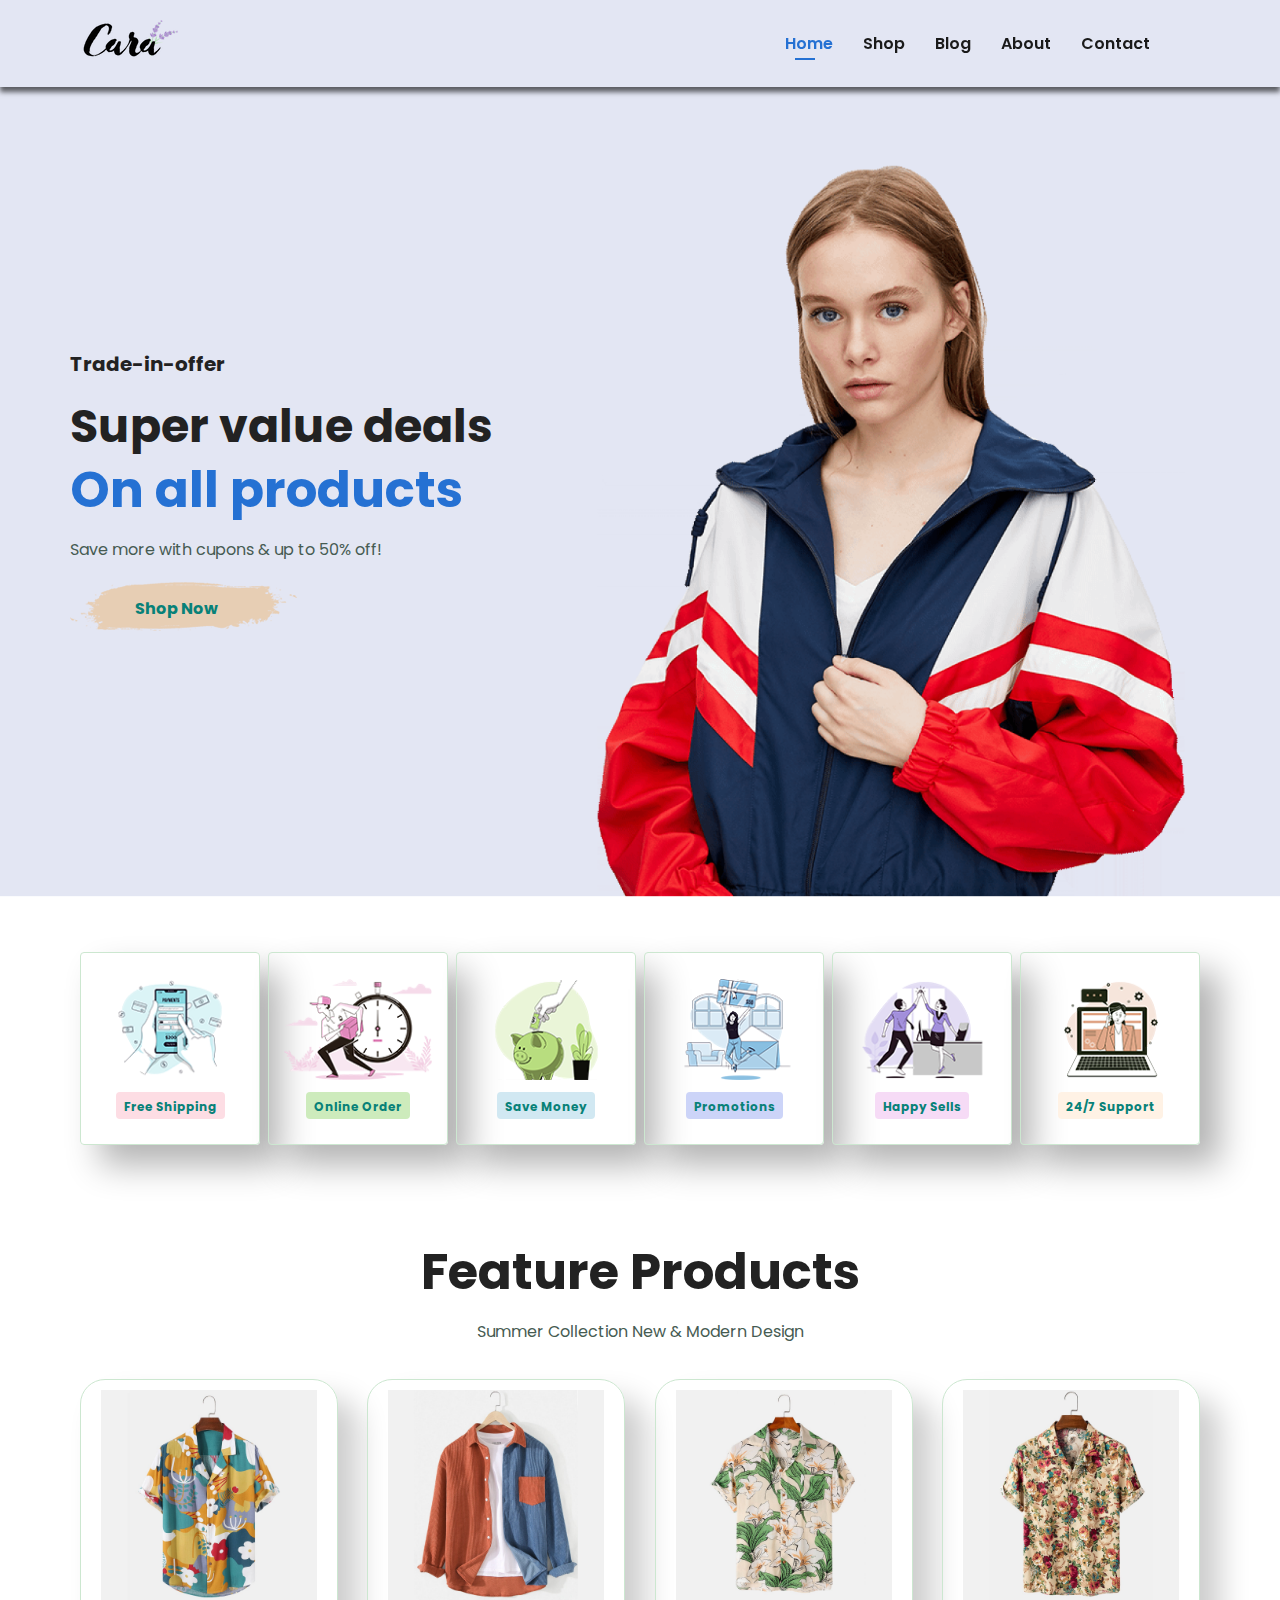
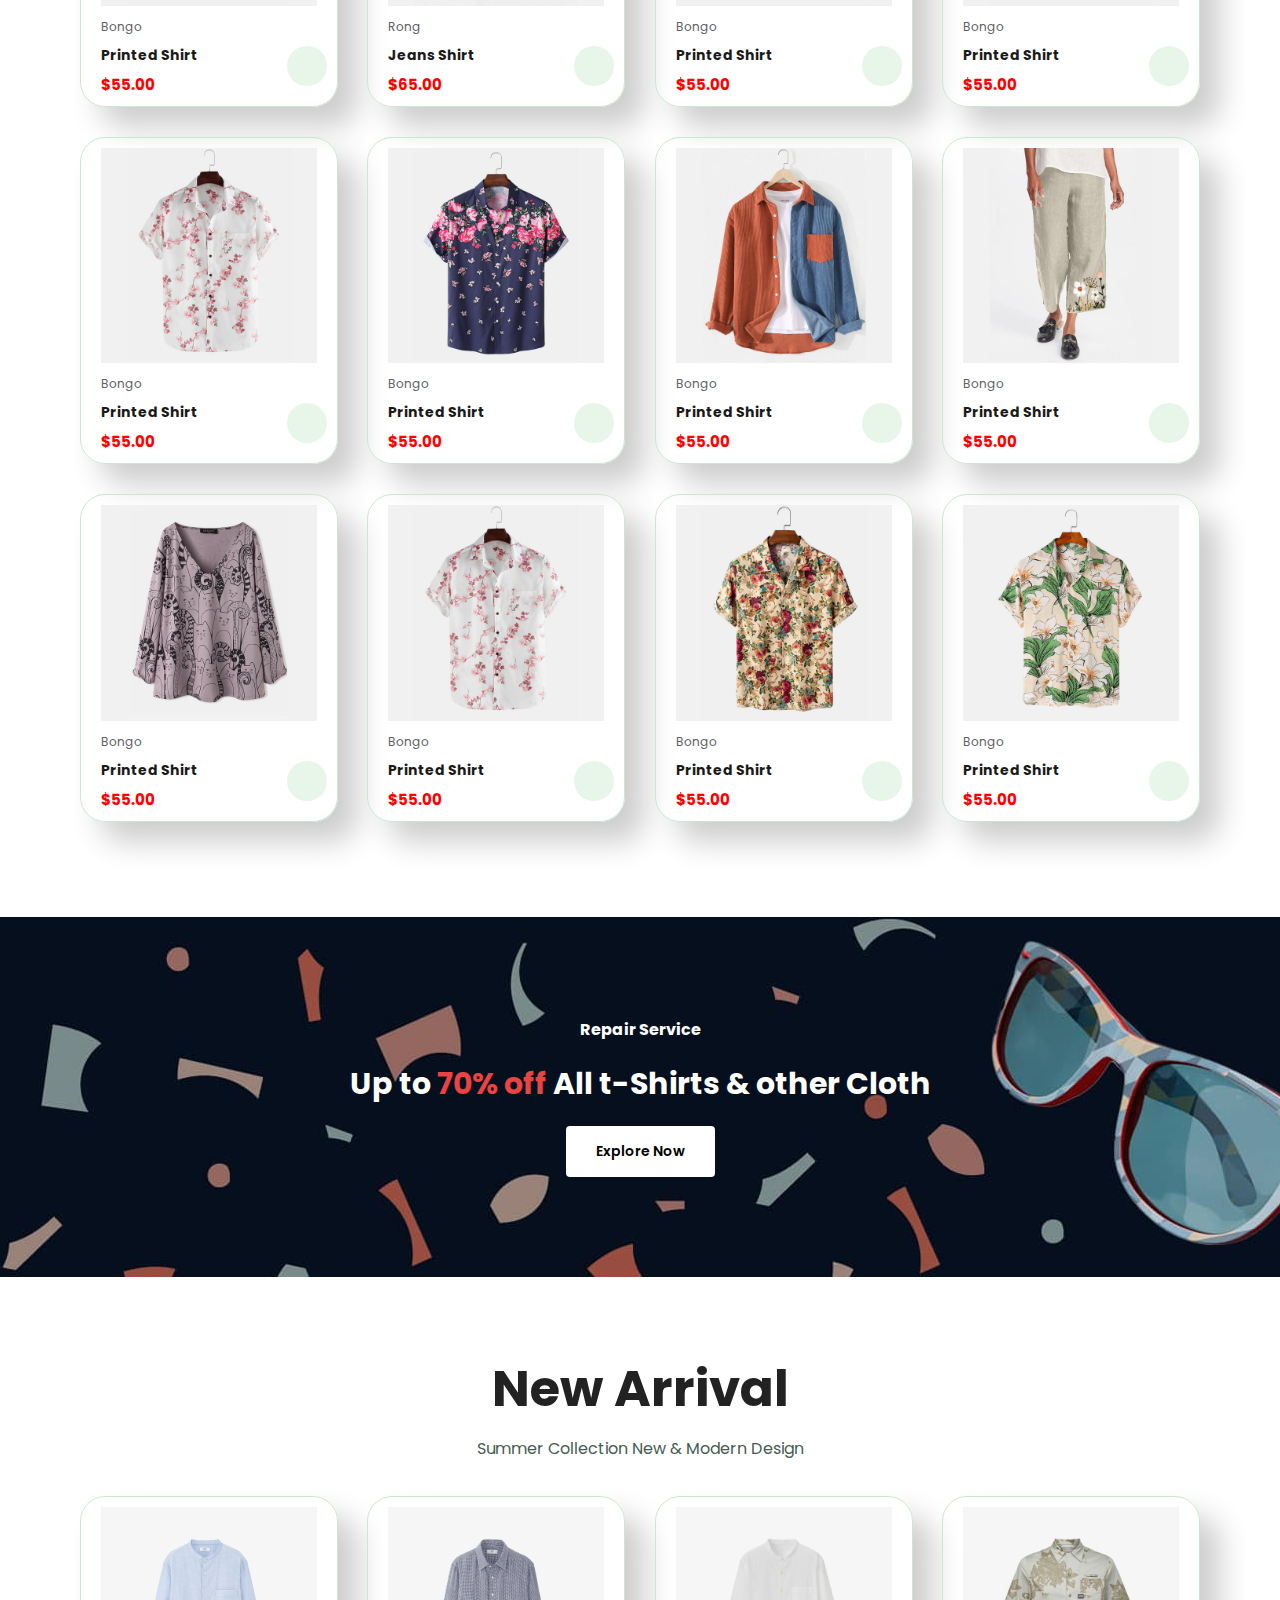
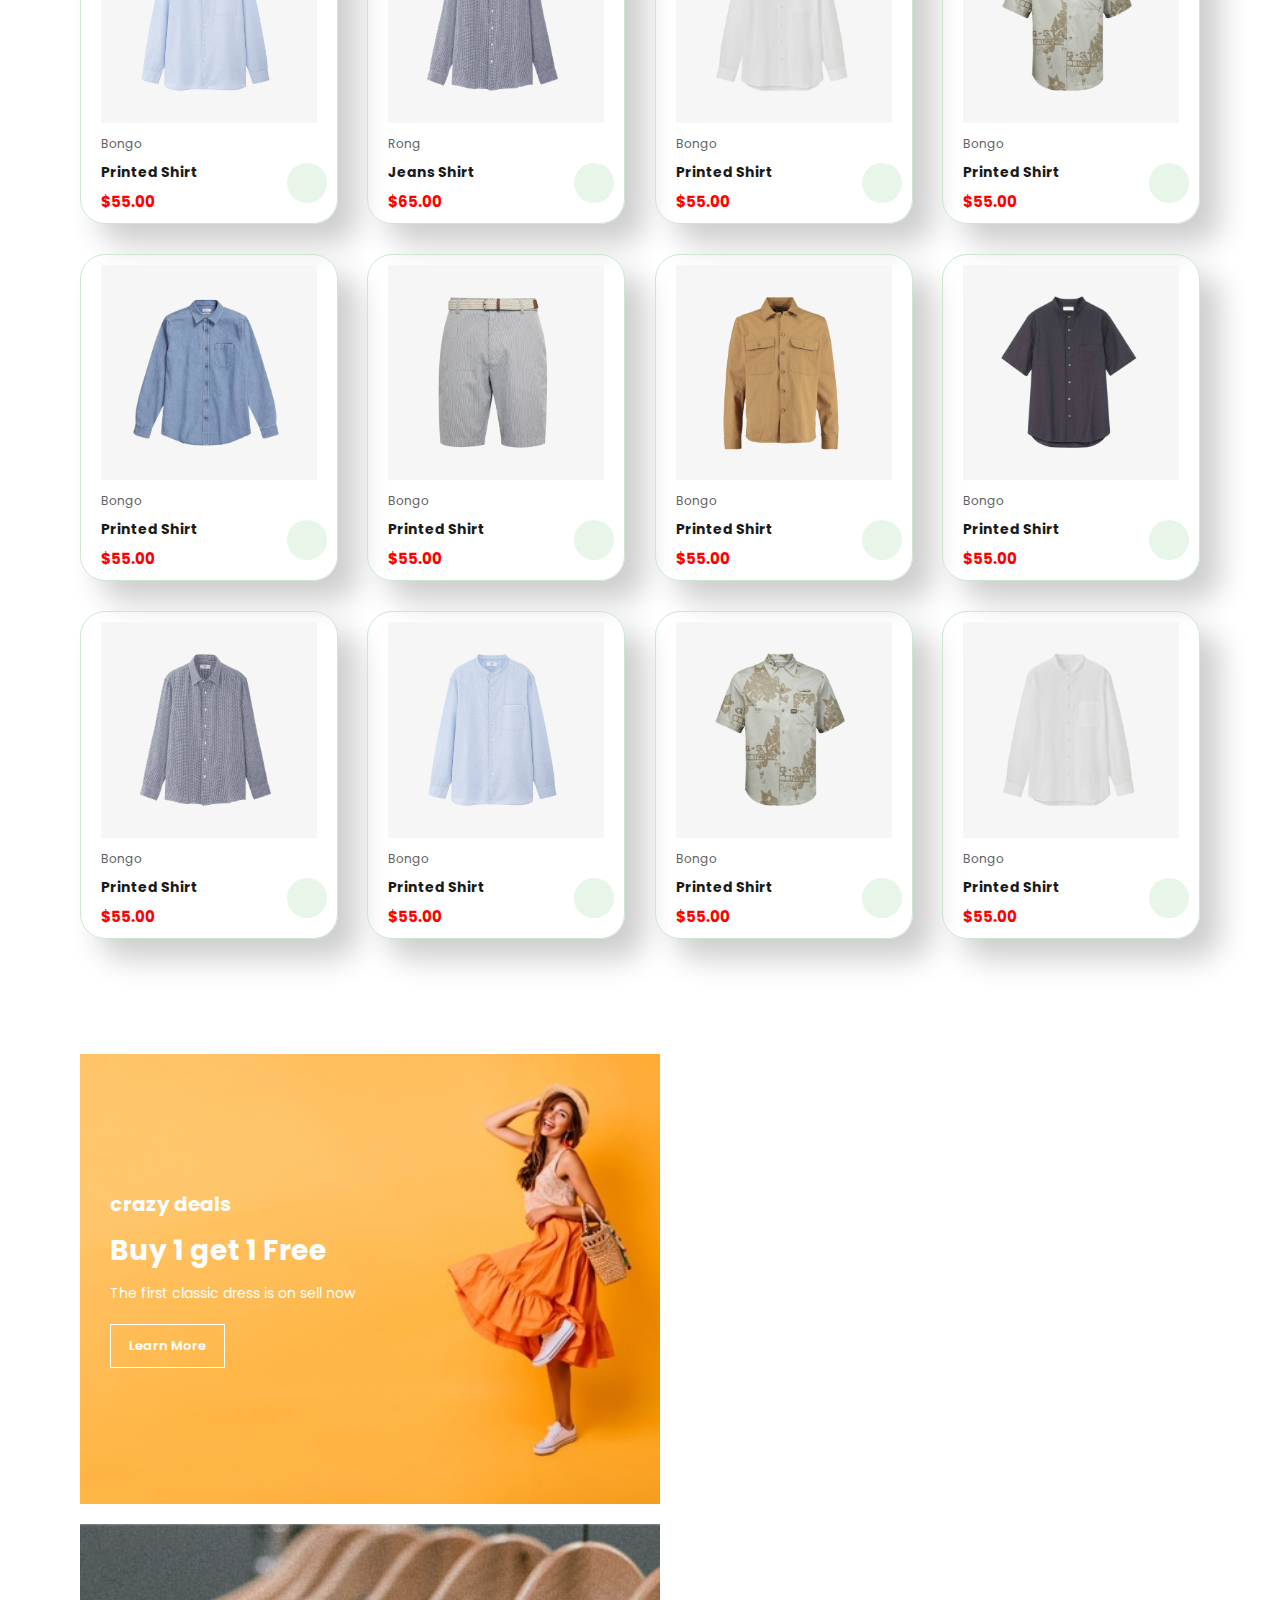
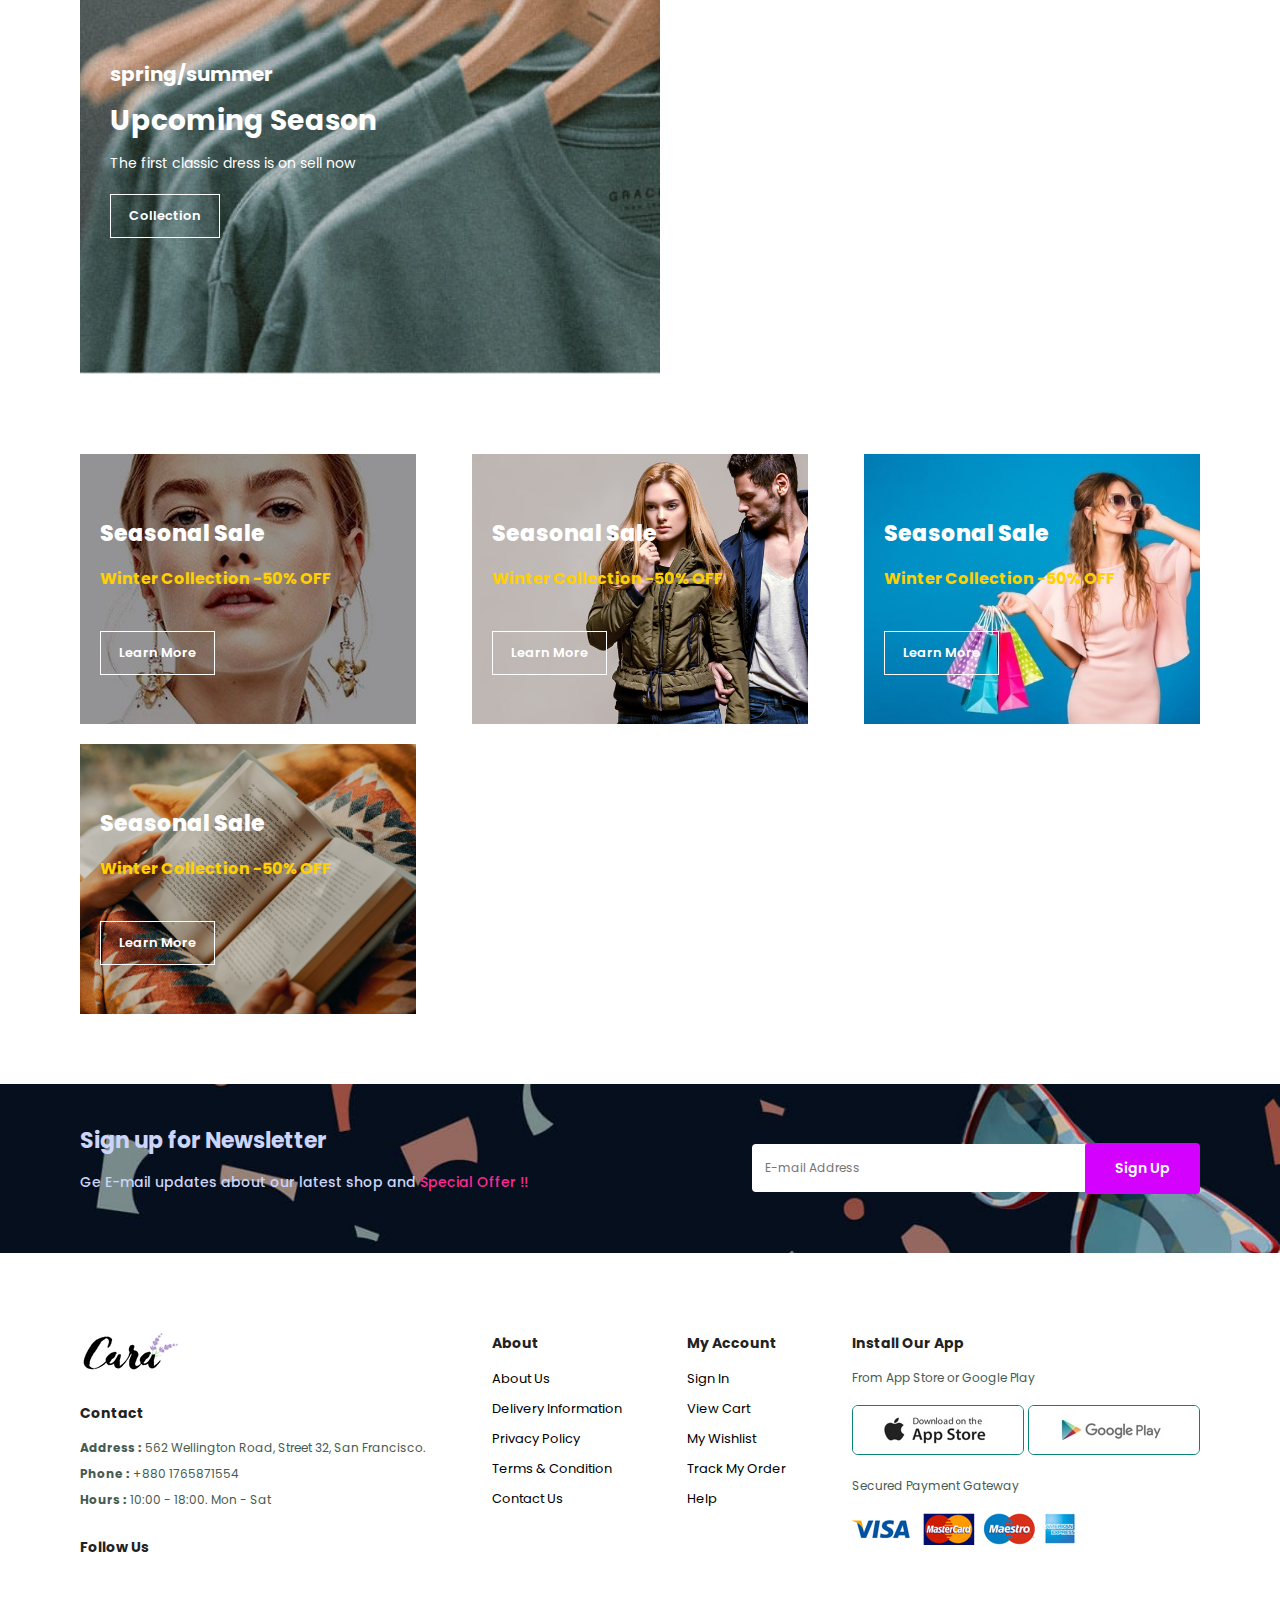
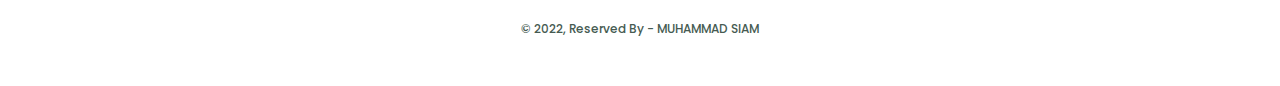
<file: index.html>
<!DOCTYPE html>
<html lang="en">
  <head>
    <meta charset="UTF-8" />
    <meta http-equiv="X-UA-Compatible" content="IE=edge" />
    <meta name="viewport" content="width=device-width, initial-scale=1.0" />
    <link rel="stylesheet" href="./style.css" />
    <link
      rel="stylesheet"
      href="https://cdnjs.cloudflare.com/ajax/libs/font-awesome/6.1.1/css/all.min.css"
      integrity="sha512-KfkfwYDsLkIlwQp6LFnl8zNdLGxu9YAA1QvwINks4PhcElQSvqcyVLLD9aMhXd13uQjoXtEKNosOWaZqXgel0g=="
      crossorigin="anonymous"
      referrerpolicy="no-referrer"
    />
    <title>Document</title>
  </head>
  <body>
    <!-- Header starts -->
    <section id="header">
      <a href="#"><img class="logo" src="./img/logo.png" alt="" /></a>

      <div>
        <ul id="navbar">
          <li><a class="active" href="index.html">Home</a></li>
          <li><a href="shop.html">Shop</a></li>
          <li><a href="blog.html">Blog</a></li>
          <li><a href="about.html">About</a></li>
          <li><a href="contact.html">Contact</a></li>
          <li id="lg-bag">
            <a href="cart.html"><i class="fa-solid fa-cart-shopping"></i></a>
          </li>
          <a href="#" id="close"><i class="fa-solid fa-xmark"></i></a>
        </ul>
      </div>
      <div id="mobile">
        <a href="cart.html"><i class="fa-solid fa-cart-shopping"></i></a>
        <i id="bar" class="fas fa-outdent"></i>
      </div>
    </section>
    <!-- HEader ends -->

    <!-- hero starts -->
    <section id="hero">
      <h4>Trade-in-offer</h4>
      <h2>Super value deals</h2>
      <h1>On all products</h1>
      <p>Save more with cupons & up to 50% off!</p>
      <button>Shop Now</button>
    </section>
    <!-- hero ends -->

    <!-- Feature starts -->
    <section id="features" class="section-p1">
      <div class="fe-box">
        <img src="./img/features//f1.png" alt="" />
        <h6>Free Shipping</h6>
      </div>
      <div class="fe-box">
        <img src="./img/features//f2.png" alt="" />
        <h6>Online Order</h6>
      </div>
      <div class="fe-box">
        <img src="./img/features//f3.png" alt="" />
        <h6>Save Money</h6>
      </div>
      <div class="fe-box">
        <img src="./img/features//f4.png" alt="" />
        <h6>Promotions</h6>
      </div>
      <div class="fe-box">
        <img src="./img/features//f5.png" alt="" />
        <h6>Happy Sells</h6>
      </div>
      <div class="fe-box">
        <img src="./img/features//f6.png" alt="" />
        <h6>24/7 Support</h6>
      </div>
    </section>

    <!-- feature products -->
    <section id="product1" class="section-p1">
      <h1>Feature Products</h1>
      <p>Summer Collection New & Modern Design</p>
      <div class="pro-container">
        <div class="pro">
          <img src="./img//products/f1.jpg" alt="" />
          <div class="des">
            <span>Bongo</span>
            <h5>Printed Shirt</h5>
            <div class="star">
              <i class="fas fa-star"></i>
              <i class="fas fa-star"></i>
              <i class="fas fa-star"></i>
              <i class="fas fa-star"></i>
              <i class="fas fa-star"></i>
            </div>
            <h4>$55.00</h4>
          </div>
          <a href="#"><i class="fas fa-shopping-cart cart"></i></a>
        </div>
        <div class="pro">
          <img src="./img//products/f6.jpg" alt="" />
          <div class="des">
            <span>Rong</span>
            <h5>Jeans Shirt</h5>
            <div class="star">
              <i class="fas fa-star"></i>
              <i class="fas fa-star"></i>
              <i class="fas fa-star"></i>
              <i class="fas fa-star"></i>
              <i class="fas fa-star"></i>
            </div>
            <h4>$65.00</h4>
          </div>
          <a href="#"><i class="fas fa-shopping-cart cart"></i></a>
        </div>
        <div class="pro">
          <img src="./img//products/f2.jpg" alt="" />
          <div class="des">
            <span>Bongo</span>
            <h5>Printed Shirt</h5>
            <div class="star">
              <i class="fas fa-star"></i>
              <i class="fas fa-star"></i>
              <i class="fas fa-star"></i>
              <i class="fas fa-star"></i>
              <i class="fas fa-star"></i>
            </div>
            <h4>$55.00</h4>
          </div>
          <a href="#"><i class="fas fa-shopping-cart cart"></i></a>
        </div>
        <div class="pro">
          <img src="./img//products/f3.jpg" alt="" />
          <div class="des">
            <span>Bongo</span>
            <h5>Printed Shirt</h5>
            <div class="star">
              <i class="fas fa-star"></i>
              <i class="fas fa-star"></i>
              <i class="fas fa-star"></i>
              <i class="fas fa-star"></i>
              <i class="fas fa-star"></i>
            </div>
            <h4>$55.00</h4>
          </div>
          <a href="#"><i class="fas fa-shopping-cart cart"></i></a>
        </div>
        <div class="pro">
          <img src="./img//products/f4.jpg" alt="" />
          <div class="des">
            <span>Bongo</span>
            <h5>Printed Shirt</h5>
            <div class="star">
              <i class="fas fa-star"></i>
              <i class="fas fa-star"></i>
              <i class="fas fa-star"></i>
              <i class="fas fa-star"></i>
              <i class="fas fa-star"></i>
            </div>
            <h4>$55.00</h4>
          </div>
          <a href="#"><i class="fas fa-shopping-cart cart"></i></a>
        </div>
        <div class="pro">
          <img src="./img//products/f5.jpg" alt="" />
          <div class="des">
            <span>Bongo</span>
            <h5>Printed Shirt</h5>
            <div class="star">
              <i class="fas fa-star"></i>
              <i class="fas fa-star"></i>
              <i class="fas fa-star"></i>
              <i class="fas fa-star"></i>
              <i class="fas fa-star"></i>
            </div>
            <h4>$55.00</h4>
          </div>
          <a href="#"><i class="fas fa-shopping-cart cart"></i></a>
        </div>
        <div class="pro">
          <img src="./img//products/f6.jpg" alt="" />
          <div class="des">
            <span>Bongo</span>
            <h5>Printed Shirt</h5>
            <div class="star">
              <i class="fas fa-star"></i>
              <i class="fas fa-star"></i>
              <i class="fas fa-star"></i>
              <i class="fas fa-star"></i>
              <i class="fas fa-star"></i>
            </div>
            <h4>$55.00</h4>
          </div>
          <a href="#"><i class="fas fa-shopping-cart cart"></i></a>
        </div>
        <div class="pro">
          <img src="./img//products/f7.jpg" alt="" />
          <div class="des">
            <span>Bongo</span>
            <h5>Printed Shirt</h5>
            <div class="star">
              <i class="fas fa-star"></i>
              <i class="fas fa-star"></i>
              <i class="fas fa-star"></i>
              <i class="fas fa-star"></i>
              <i class="fas fa-star"></i>
            </div>
            <h4>$55.00</h4>
          </div>
          <a href="#"><i class="fas fa-shopping-cart cart"></i></a>
        </div>
        <div class="pro">
          <img src="./img//products/f8.jpg" alt="" />
          <div class="des">
            <span>Bongo</span>
            <h5>Printed Shirt</h5>
            <div class="star">
              <i class="fas fa-star"></i>
              <i class="fas fa-star"></i>
              <i class="fas fa-star"></i>
              <i class="fas fa-star"></i>
              <i class="fas fa-star"></i>
            </div>
            <h4>$55.00</h4>
          </div>
          <a href="#"><i class="fas fa-shopping-cart cart"></i></a>
        </div>
        <div class="pro">
          <img src="./img//products/f4.jpg" alt="" />
          <div class="des">
            <span>Bongo</span>
            <h5>Printed Shirt</h5>
            <div class="star">
              <i class="fas fa-star"></i>
              <i class="fas fa-star"></i>
              <i class="fas fa-star"></i>
              <i class="fas fa-star"></i>
              <i class="fas fa-star"></i>
            </div>
            <h4>$55.00</h4>
          </div>
          <a href="#"><i class="fas fa-shopping-cart cart"></i></a>
        </div>
        <div class="pro">
          <img src="./img//products/f3.jpg" alt="" />
          <div class="des">
            <span>Bongo</span>
            <h5>Printed Shirt</h5>
            <div class="star">
              <i class="fas fa-star"></i>
              <i class="fas fa-star"></i>
              <i class="fas fa-star"></i>
              <i class="fas fa-star"></i>
              <i class="fas fa-star"></i>
            </div>
            <h4>$55.00</h4>
          </div>
          <a href="#"><i class="fas fa-shopping-cart cart"></i></a>
        </div>
        <div class="pro">
          <img src="./img//products/f2.jpg" alt="" />
          <div class="des">
            <span>Bongo</span>
            <h5>Printed Shirt</h5>
            <div class="star">
              <i class="fas fa-star"></i>
              <i class="fas fa-star"></i>
              <i class="fas fa-star"></i>
              <i class="fas fa-star"></i>
              <i class="fas fa-star"></i>
            </div>
            <h4>$55.00</h4>
          </div>
          <a href="#"><i class="fas fa-shopping-cart cart"></i></a>
        </div>
      </div>
    </section>
    <!-- Feature ends -->

    <!-- Call To Action Starts -->
    <section id="banner" class="section-m1">
      <h4>Repair Service</h4>
      <h2>Up to <span>70% off</span> All t-Shirts & other Cloth</h2>
      <button class="normal">Explore Now</button>
    </section>
    <!-- Call To Action Ends -->

    <!-- New Arrivals Starts -->
    <section id="product1" class="section-p1">
      <h1>New Arrival</h1>
      <p>Summer Collection New & Modern Design</p>
      <div class="pro-container">
        <div class="pro">
          <img src="./img//products/n1.jpg" alt="" />
          <div class="des">
            <span>Bongo</span>
            <h5>Printed Shirt</h5>
            <div class="star">
              <i class="fas fa-star"></i>
              <i class="fas fa-star"></i>
              <i class="fas fa-star"></i>
              <i class="fas fa-star"></i>
              <i class="fas fa-star"></i>
            </div>
            <h4>$55.00</h4>
          </div>
          <a href="#"><i class="fas fa-shopping-cart cart"></i></a>
        </div>
        <div class="pro">
          <img src="./img//products/n2.jpg" alt="" />
          <div class="des">
            <span>Rong</span>
            <h5>Jeans Shirt</h5>
            <div class="star">
              <i class="fas fa-star"></i>
              <i class="fas fa-star"></i>
              <i class="fas fa-star"></i>
              <i class="fas fa-star"></i>
              <i class="fas fa-star"></i>
            </div>
            <h4>$65.00</h4>
          </div>
          <a href="#"><i class="fas fa-shopping-cart cart"></i></a>
        </div>
        <div class="pro">
          <img src="./img//products/n3.jpg" alt="" />
          <div class="des">
            <span>Bongo</span>
            <h5>Printed Shirt</h5>
            <div class="star">
              <i class="fas fa-star"></i>
              <i class="fas fa-star"></i>
              <i class="fas fa-star"></i>
              <i class="fas fa-star"></i>
              <i class="fas fa-star"></i>
            </div>
            <h4>$55.00</h4>
          </div>
          <a href="#"><i class="fas fa-shopping-cart cart"></i></a>
        </div>
        <div class="pro">
          <img src="./img//products/n4.jpg" alt="" />
          <div class="des">
            <span>Bongo</span>
            <h5>Printed Shirt</h5>
            <div class="star">
              <i class="fas fa-star"></i>
              <i class="fas fa-star"></i>
              <i class="fas fa-star"></i>
              <i class="fas fa-star"></i>
              <i class="fas fa-star"></i>
            </div>
            <h4>$55.00</h4>
          </div>
          <a href="#"><i class="fas fa-shopping-cart cart"></i></a>
        </div>
        <div class="pro">
          <img src="./img//products/n5.jpg" alt="" />
          <div class="des">
            <span>Bongo</span>
            <h5>Printed Shirt</h5>
            <div class="star">
              <i class="fas fa-star"></i>
              <i class="fas fa-star"></i>
              <i class="fas fa-star"></i>
              <i class="fas fa-star"></i>
              <i class="fas fa-star"></i>
            </div>
            <h4>$55.00</h4>
          </div>
          <a href="#"><i class="fas fa-shopping-cart cart"></i></a>
        </div>
        <div class="pro">
          <img src="./img//products/n6.jpg" alt="" />
          <div class="des">
            <span>Bongo</span>
            <h5>Printed Shirt</h5>
            <div class="star">
              <i class="fas fa-star"></i>
              <i class="fas fa-star"></i>
              <i class="fas fa-star"></i>
              <i class="fas fa-star"></i>
              <i class="fas fa-star"></i>
            </div>
            <h4>$55.00</h4>
          </div>
          <a href="#"><i class="fas fa-shopping-cart cart"></i></a>
        </div>
        <div class="pro">
          <img src="./img//products/n7.jpg" alt="" />
          <div class="des">
            <span>Bongo</span>
            <h5>Printed Shirt</h5>
            <div class="star">
              <i class="fas fa-star"></i>
              <i class="fas fa-star"></i>
              <i class="fas fa-star"></i>
              <i class="fas fa-star"></i>
              <i class="fas fa-star"></i>
            </div>
            <h4>$55.00</h4>
          </div>
          <a href="#"><i class="fas fa-shopping-cart cart"></i></a>
        </div>
        <div class="pro">
          <img src="./img//products/n8.jpg" alt="" />
          <div class="des">
            <span>Bongo</span>
            <h5>Printed Shirt</h5>
            <div class="star">
              <i class="fas fa-star"></i>
              <i class="fas fa-star"></i>
              <i class="fas fa-star"></i>
              <i class="fas fa-star"></i>
              <i class="fas fa-star"></i>
            </div>
            <h4>$55.00</h4>
          </div>
          <a href="#"><i class="fas fa-shopping-cart cart"></i></a>
        </div>
        <div class="pro">
          <img src="./img//products/n2.jpg" alt="" />
          <div class="des">
            <span>Bongo</span>
            <h5>Printed Shirt</h5>
            <div class="star">
              <i class="fas fa-star"></i>
              <i class="fas fa-star"></i>
              <i class="fas fa-star"></i>
              <i class="fas fa-star"></i>
              <i class="fas fa-star"></i>
            </div>
            <h4>$55.00</h4>
          </div>
          <a href="#"><i class="fas fa-shopping-cart cart"></i></a>
        </div>
        <div class="pro">
          <img src="./img//products/n1.jpg" alt="" />
          <div class="des">
            <span>Bongo</span>
            <h5>Printed Shirt</h5>
            <div class="star">
              <i class="fas fa-star"></i>
              <i class="fas fa-star"></i>
              <i class="fas fa-star"></i>
              <i class="fas fa-star"></i>
              <i class="fas fa-star"></i>
            </div>
            <h4>$55.00</h4>
          </div>
          <a href="#"><i class="fas fa-shopping-cart cart"></i></a>
        </div>
        <div class="pro">
          <img src="./img//products/n4.jpg" alt="" />
          <div class="des">
            <span>Bongo</span>
            <h5>Printed Shirt</h5>
            <div class="star">
              <i class="fas fa-star"></i>
              <i class="fas fa-star"></i>
              <i class="fas fa-star"></i>
              <i class="fas fa-star"></i>
              <i class="fas fa-star"></i>
            </div>
            <h4>$55.00</h4>
          </div>
          <a href="#"><i class="fas fa-shopping-cart cart"></i></a>
        </div>
        <div class="pro">
          <img src="./img//products/n3.jpg" alt="" />
          <div class="des">
            <span>Bongo</span>
            <h5>Printed Shirt</h5>
            <div class="star">
              <i class="fas fa-star"></i>
              <i class="fas fa-star"></i>
              <i class="fas fa-star"></i>
              <i class="fas fa-star"></i>
              <i class="fas fa-star"></i>
            </div>
            <h4>$55.00</h4>
          </div>
          <a href="#"><i class="fas fa-shopping-cart cart"></i></a>
        </div>
      </div>
    </section>
    <!-- New Arrivals Ends -->

    <!-- Many Banner starts -->
    <section id="sm-banner" class="section-p1">
      <div class="banner-box">
        <h4>crazy deals</h4>
        <h2>Buy 1 get 1 Free</h2>
        <span>The first classic dress is on sell now</span>
        <button class="white">Learn More</button>
      </div>
      <div class="banner-box banner-box2">
        <h4>spring/summer</h4>
        <h2>Upcoming Season</h2>
        <span>The first classic dress is on sell now</span>
        <button class="white">Collection</button>
      </div>
    </section>
    <!-- Many Banner ends -->
    <!-- text banner starts -->

    <section id="banner3">
      <div class="banner-box">
        <h2>Seasonal Sale</h2>
        <h3>Winter Collection -50% OFF</h3>

        <button class="white">Learn More</button>
      </div>
      <div class="banner-box banner-box2">
        <h2>Seasonal Sale</h2>
        <h3>Winter Collection -50% OFF</h3>

        <button class="white">Learn More</button>
      </div>
      <div class="banner-box banner-box3">
        <h2>Seasonal Sale</h2>
        <h3>Winter Collection -50% OFF</h3>

        <button class="white">Learn More</button>
      </div>
      <div class="banner-box banner-box4">
        <h2>Seasonal Sale</h2>
        <h3>Winter Collection -50% OFF</h3>

        <button class="white">Learn More</button>
      </div>
    </section>
    <!-- text banner ends -->

    <!-- News letter starts -->
    <section id="newsletter" class="section-p1 section-m1">
      <div class="newsText">
        <h4>Sign up for Newsletter</h4>
        <p>
          Ge E-mail updates about our latest shop and
          <span>Special Offer !!</span>
        </p>
      </div>
      <div class="form">
        <input type="email" placeholder="E-mail Address" name="" id="" />
        <button class="normal">Sign Up</button>
      </div>
    </section>
    <!-- News letter ends -->

    <!-- Footer starts -->
    <section id="footer" class="section-p1">
      <div class="col">
        <img class="logo" src="./img/logo.png" alt="" />
        <h4>Contact</h4>
        <p>
          <strong>Address : </strong> 562 Wellington Road, Street 32, San
          Francisco.
        </p>
        <p><strong>Phone : </strong> +880 1765871554</p>

        <p><strong>Hours : </strong> 10:00 - 18:00. Mon - Sat</p>
        <div class="follow">
          <h4>Follow Us</h4>
          <div class="icons">
            <a href=""><i class="fab fa-facebook-square"></i></a>
            <a href=""><i class="fab fa-instagram-square"></i></a>
            <a href=""><i class="fab fa-twitter-square"></i></a>
            <a href=""><i class="fab fa-youtube-square"></i></a>
            <a href=""><i class="fab fa-pinterest-square"></i></a>
          </div>
        </div>
      </div>

      <div class="col">
        <h4>About</h4>
        <a href="">About Us</a>
        <a href="">Delivery Information</a>
        <a href="">Privacy Policy</a>
        <a href="">Terms & Condition</a>
        <a href="">Contact Us</a>
      </div>

      <div class="col">
        <h4>My Account</h4>
        <a href="">Sign In</a>
        <a href="">View Cart</a>
        <a href="">My Wishlist</a>
        <a href="">Track My Order</a>
        <a href="">Help</a>
      </div>

      <div class="col install">
        <h4>Install Our App</h4>
        <p>From App Store or Google Play</p>
        <div class="row">
          <img src="./img/pay/app.jpg" alt="" />
          <img src="./img/pay/play.jpg" alt="" />
        </div>
        <p>Secured Payment Gateway</p>
        <img src="./img/pay/pay.png" alt="" />
      </div>

      <div class="copyright">
        <p>&copy; 2022, Reserved By - MUHAMMAD SIAM</p>
      </div>
    </section>
    <!-- Footer ends -->
    <script src="./script.js"></script>
  </body>
</html>
</file>
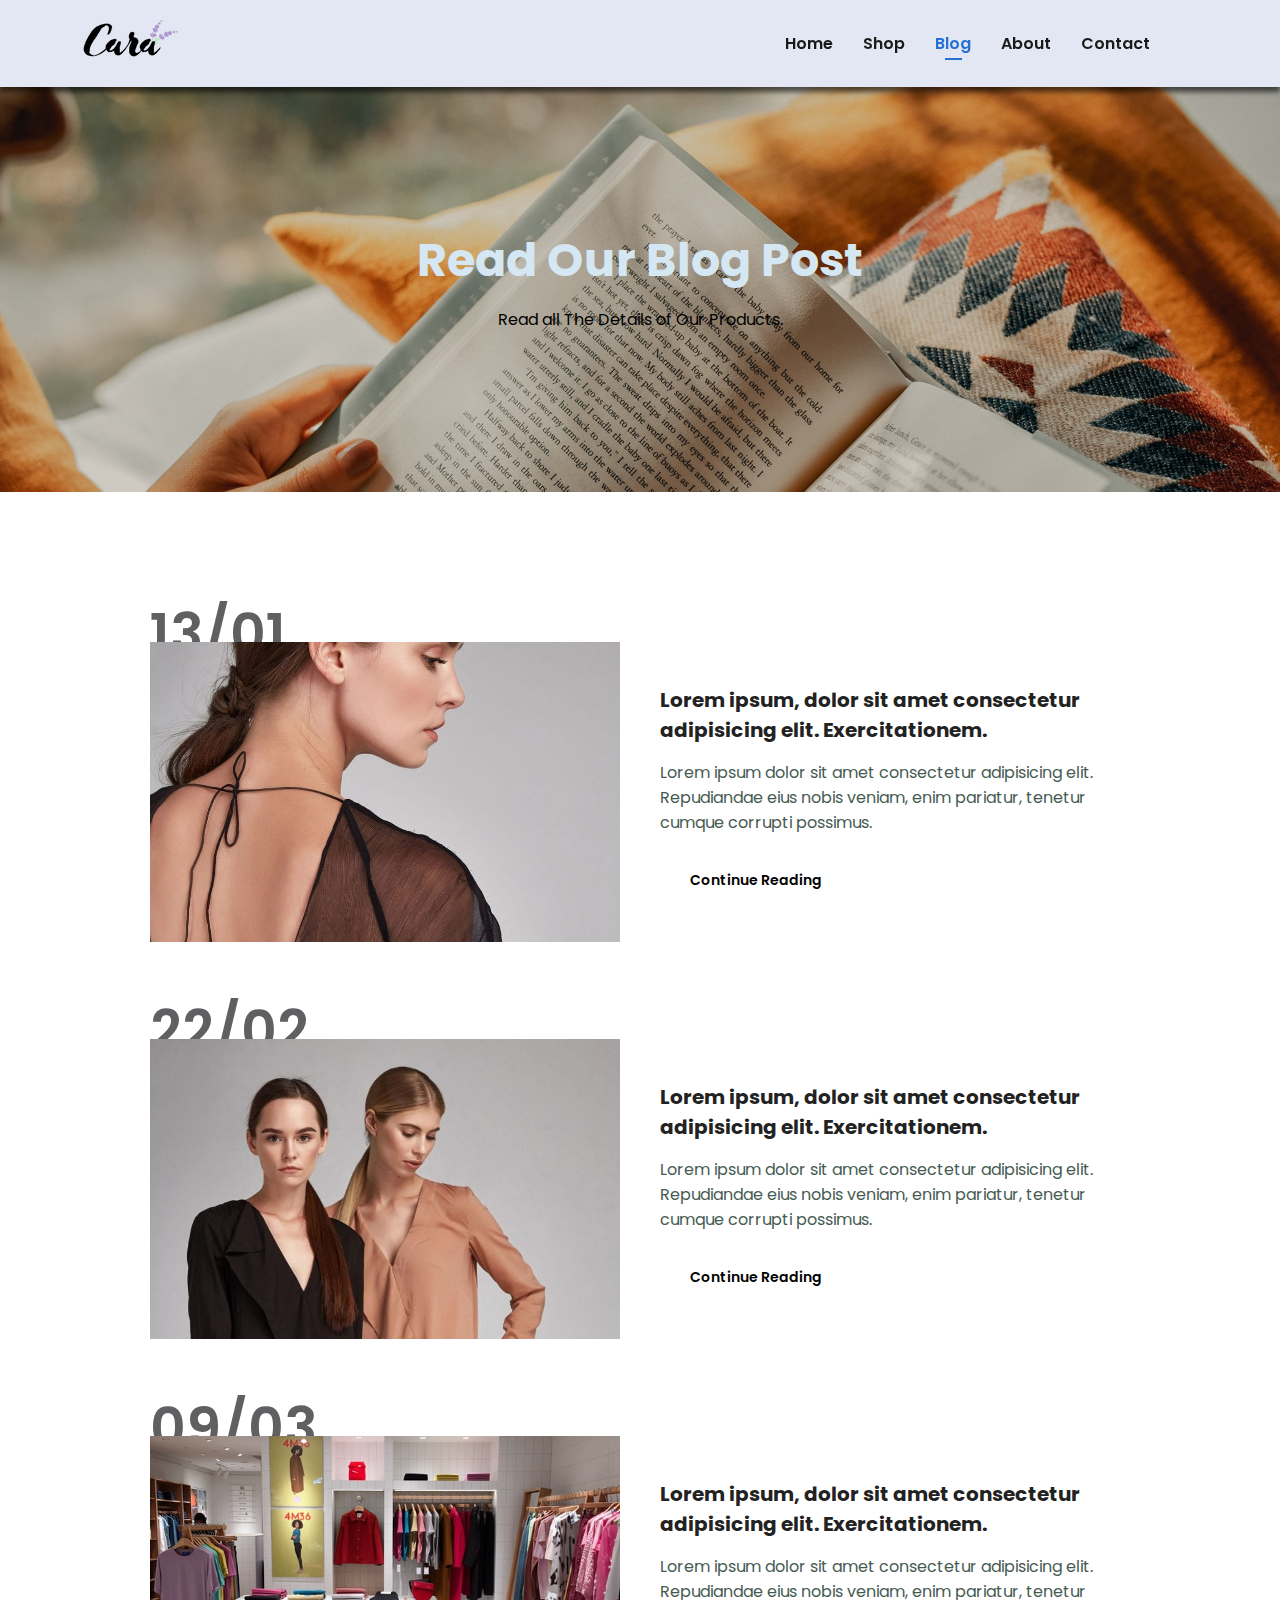
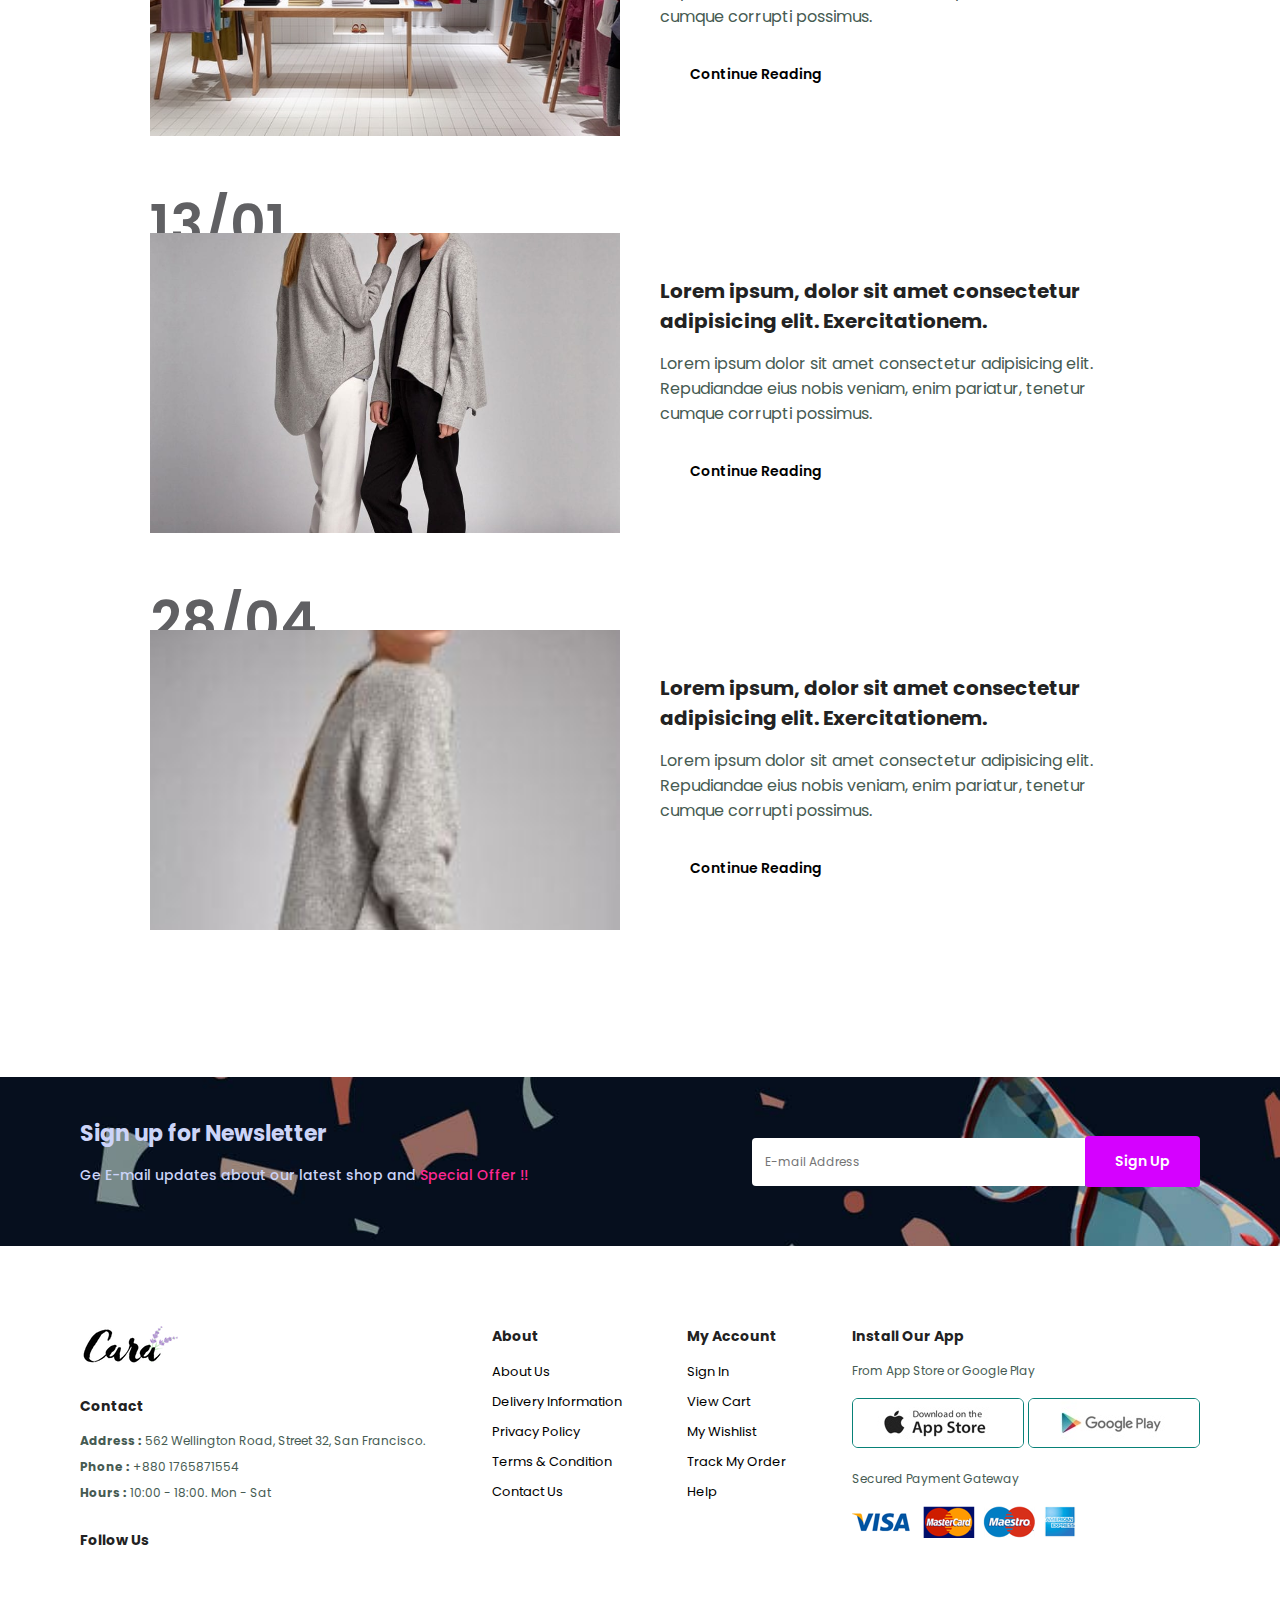
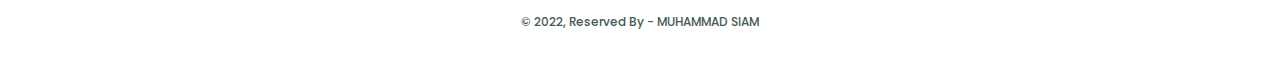
<file: blog.html>
<!DOCTYPE html>
<html lang="en">
  <head>
    <meta charset="UTF-8" />
    <meta http-equiv="X-UA-Compatible" content="IE=edge" />
    <meta name="viewport" content="width=device-width, initial-scale=1.0" />
    <link rel="stylesheet" href="./style.css" />
    <link
      rel="stylesheet"
      href="https://cdnjs.cloudflare.com/ajax/libs/font-awesome/6.1.1/css/all.min.css"
      integrity="sha512-KfkfwYDsLkIlwQp6LFnl8zNdLGxu9YAA1QvwINks4PhcElQSvqcyVLLD9aMhXd13uQjoXtEKNosOWaZqXgel0g=="
      crossorigin="anonymous"
      referrerpolicy="no-referrer"
    />
    <title>Document</title>
  </head>
  <body>
    <!-- Header starts -->
    <section id="header">
      <a href="#"><img class="logo" src="./img/logo.png" alt="" /></a>

      <div>
        <ul id="navbar">
          <li><a href="index.html">Home</a></li>
          <li><a href="shop.html">Shop</a></li>
          <li><a class="active" href="blog.html">Blog</a></li>
          <li><a href="about.html">About</a></li>
          <li><a href="contact.html">Contact</a></li>
          <li id="lg-bag">
            <a href="cart.html"><i class="fa-solid fa-cart-shopping"></i></a>
          </li>
          <a href="#" id="close"><i class="fa-solid fa-xmark"></i></a>
        </ul>
      </div>
      <div id="mobile">
        <a href="cart.html"><i class="fa-solid fa-cart-shopping"></i></a>
        <i id="bar" class="fas fa-outdent"></i>
      </div>
    </section>
    <!-- HEader ends -->

    <!-- hero starts -->
    <section id="blog-header">
      <h2>Read Our Blog Post</h2>
      <p>Read all The Details of Our Products.</p>
    </section>
    <!-- hero ends -->

    <!-- blog section starts -->
    <section id="blog">
      <div class="blog-box">
        <div class="blog-img">
          <img src="./img/blog/b1.jpg" alt="" />
        </div>
        <div class="blog-details">
          <h4>
            Lorem ipsum, dolor sit amet consectetur adipisicing elit.
            Exercitationem.
          </h4>
          <p>
            Lorem ipsum dolor sit amet consectetur adipisicing elit. Repudiandae
            eius nobis veniam, enim pariatur, tenetur cumque corrupti possimus.
          </p>
          <button class="normal">Continue Reading</button>
        </div>
        <h1>13/01</h1>
      </div>
      <div class="blog-box">
        <div class="blog-img">
          <img src="./img/blog/b2.jpg" alt="" />
        </div>
        <div class="blog-details">
          <h4>
            Lorem ipsum, dolor sit amet consectetur adipisicing elit.
            Exercitationem.
          </h4>
          <p>
            Lorem ipsum dolor sit amet consectetur adipisicing elit. Repudiandae
            eius nobis veniam, enim pariatur, tenetur cumque corrupti possimus.
          </p>
          <button class="normal">Continue Reading</button>
        </div>
        <h1>22/02</h1>
      </div>
      <div class="blog-box">
        <div class="blog-img">
          <img src="./img/blog/b3.jpg" alt="" />
        </div>
        <div class="blog-details">
          <h4>
            Lorem ipsum, dolor sit amet consectetur adipisicing elit.
            Exercitationem.
          </h4>
          <p>
            Lorem ipsum dolor sit amet consectetur adipisicing elit. Repudiandae
            eius nobis veniam, enim pariatur, tenetur cumque corrupti possimus.
          </p>
          <button class="normal">Continue Reading</button>
        </div>
        <h1>09/03</h1>
      </div>
      <div class="blog-box">
        <div class="blog-img">
          <img src="./img/blog/b4.jpg" alt="" />
        </div>
        <div class="blog-details">
          <h4>
            Lorem ipsum, dolor sit amet consectetur adipisicing elit.
            Exercitationem.
          </h4>
          <p>
            Lorem ipsum dolor sit amet consectetur adipisicing elit. Repudiandae
            eius nobis veniam, enim pariatur, tenetur cumque corrupti possimus.
          </p>
          <button class="normal">Continue Reading</button>
        </div>
        <h1>13/01</h1>
      </div>
      <div class="blog-box">
        <div class="blog-img">
          <img src="./img/blog/b5.jpg" alt="" />
        </div>
        <div class="blog-details">
          <h4>
            Lorem ipsum, dolor sit amet consectetur adipisicing elit.
            Exercitationem.
          </h4>
          <p>
            Lorem ipsum dolor sit amet consectetur adipisicing elit. Repudiandae
            eius nobis veniam, enim pariatur, tenetur cumque corrupti possimus.
          </p>
          <button class="normal">Continue Reading</button>
        </div>
        <h1>28/04</h1>
      </div>
    </section>
    <!-- blog section Ends -->

    <!-- News letter starts -->
    <section id="newsletter" class="section-p1 section-m1">
      <div class="newsText">
        <h4>Sign up for Newsletter</h4>
        <p>
          Ge E-mail updates about our latest shop and
          <span>Special Offer !!</span>
        </p>
      </div>
      <div class="form">
        <input type="email" placeholder="E-mail Address" name="" id="" />
        <button class="normal">Sign Up</button>
      </div>
    </section>
    <!-- News letter ends -->

    <!-- Footer starts -->
    <section id="footer" class="section-p1">
      <div class="col">
        <img class="logo" src="./img/logo.png" alt="" />
        <h4>Contact</h4>
        <p>
          <strong>Address : </strong> 562 Wellington Road, Street 32, San
          Francisco.
        </p>
        <p><strong>Phone : </strong> +880 1765871554</p>

        <p><strong>Hours : </strong> 10:00 - 18:00. Mon - Sat</p>
        <div class="follow">
          <h4>Follow Us</h4>
          <div class="icons">
            <a href=""><i class="fab fa-facebook-square"></i></a>
            <a href=""><i class="fab fa-instagram-square"></i></a>
            <a href=""><i class="fab fa-twitter-square"></i></a>
            <a href=""><i class="fab fa-youtube-square"></i></a>
            <a href=""><i class="fab fa-pinterest-square"></i></a>
          </div>
        </div>
      </div>

      <div class="col">
        <h4>About</h4>
        <a href="">About Us</a>
        <a href="">Delivery Information</a>
        <a href="">Privacy Policy</a>
        <a href="">Terms & Condition</a>
        <a href="">Contact Us</a>
      </div>

      <div class="col">
        <h4>My Account</h4>
        <a href="">Sign In</a>
        <a href="">View Cart</a>
        <a href="">My Wishlist</a>
        <a href="">Track My Order</a>
        <a href="">Help</a>
      </div>

      <div class="col install">
        <h4>Install Our App</h4>
        <p>From App Store or Google Play</p>
        <div class="row">
          <img src="./img/pay/app.jpg" alt="" />
          <img src="./img/pay/play.jpg" alt="" />
        </div>
        <p>Secured Payment Gateway</p>
        <img src="./img/pay/pay.png" alt="" />
      </div>

      <div class="copyright">
        <p>&copy; 2022, Reserved By - MUHAMMAD SIAM</p>
      </div>
    </section>
    <!-- Footer ends -->
    <script src="./script.js"></script>
  </body>
</html>
</file>
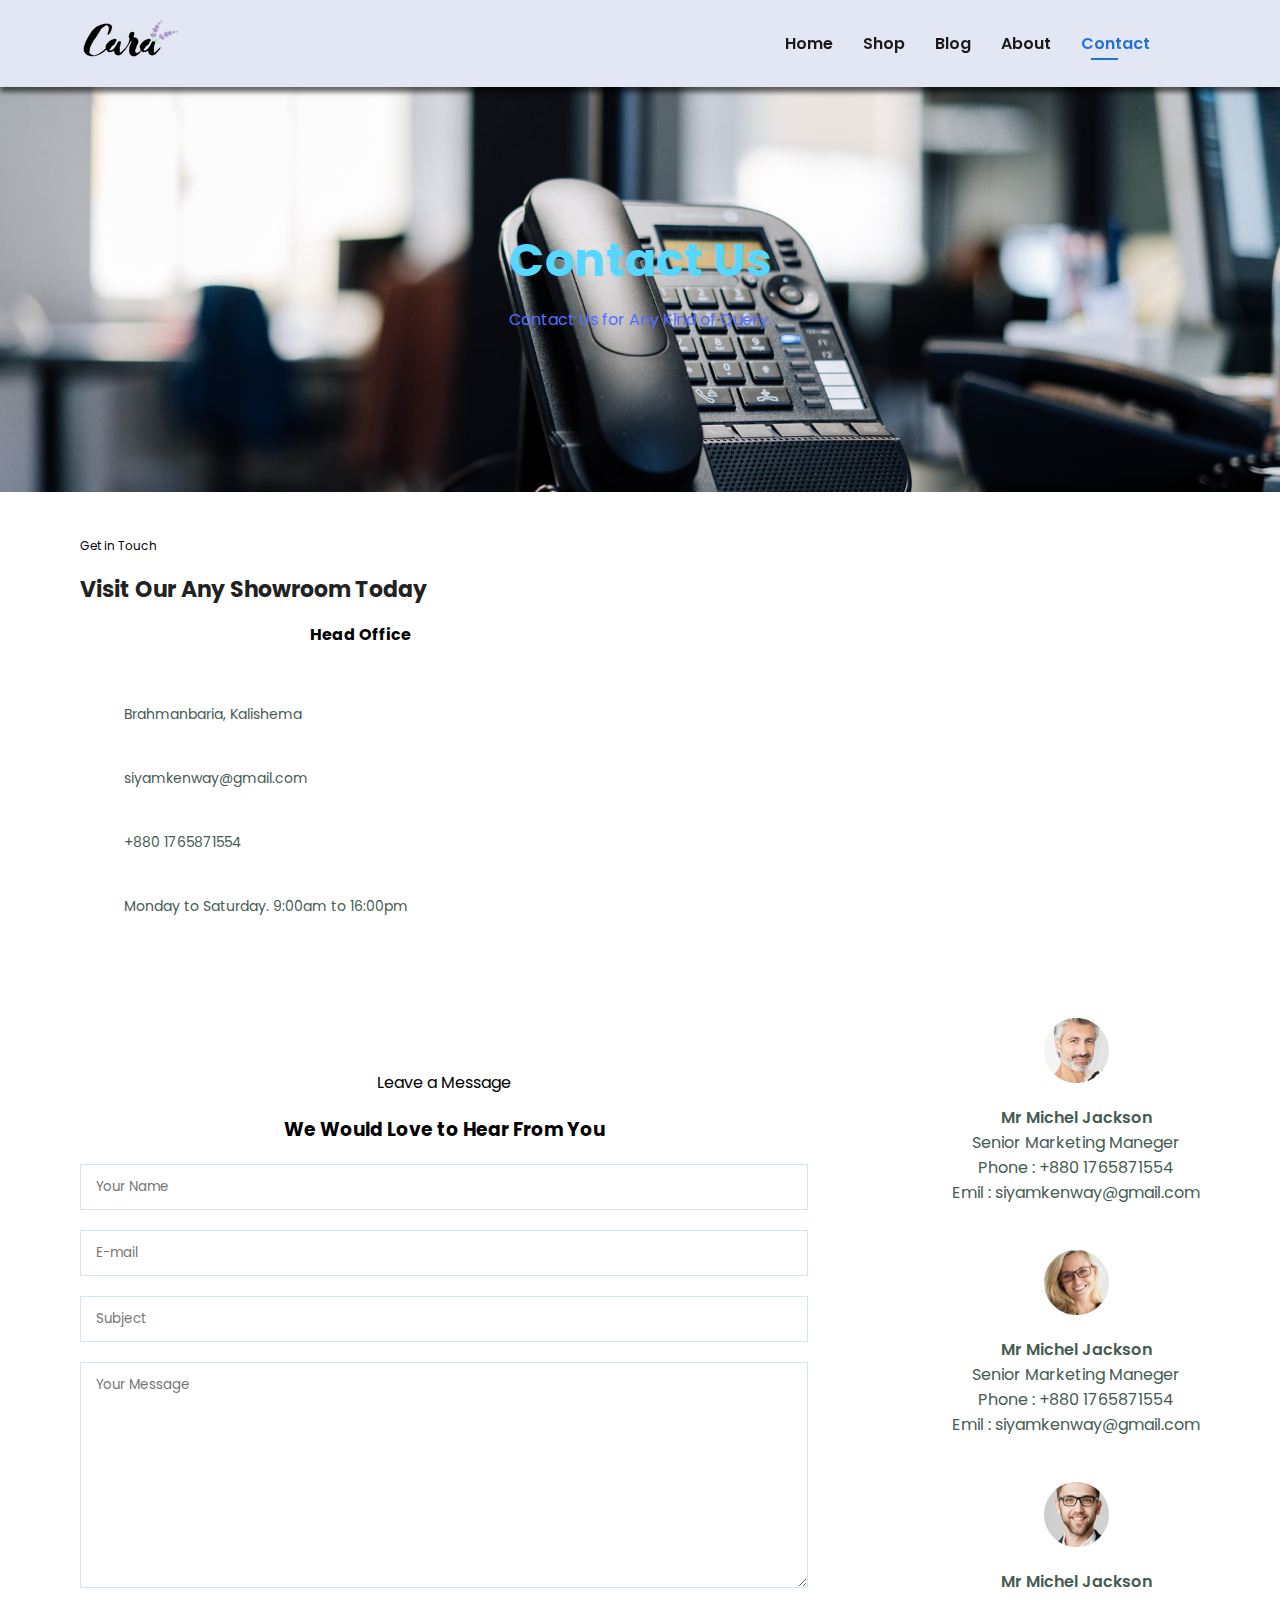
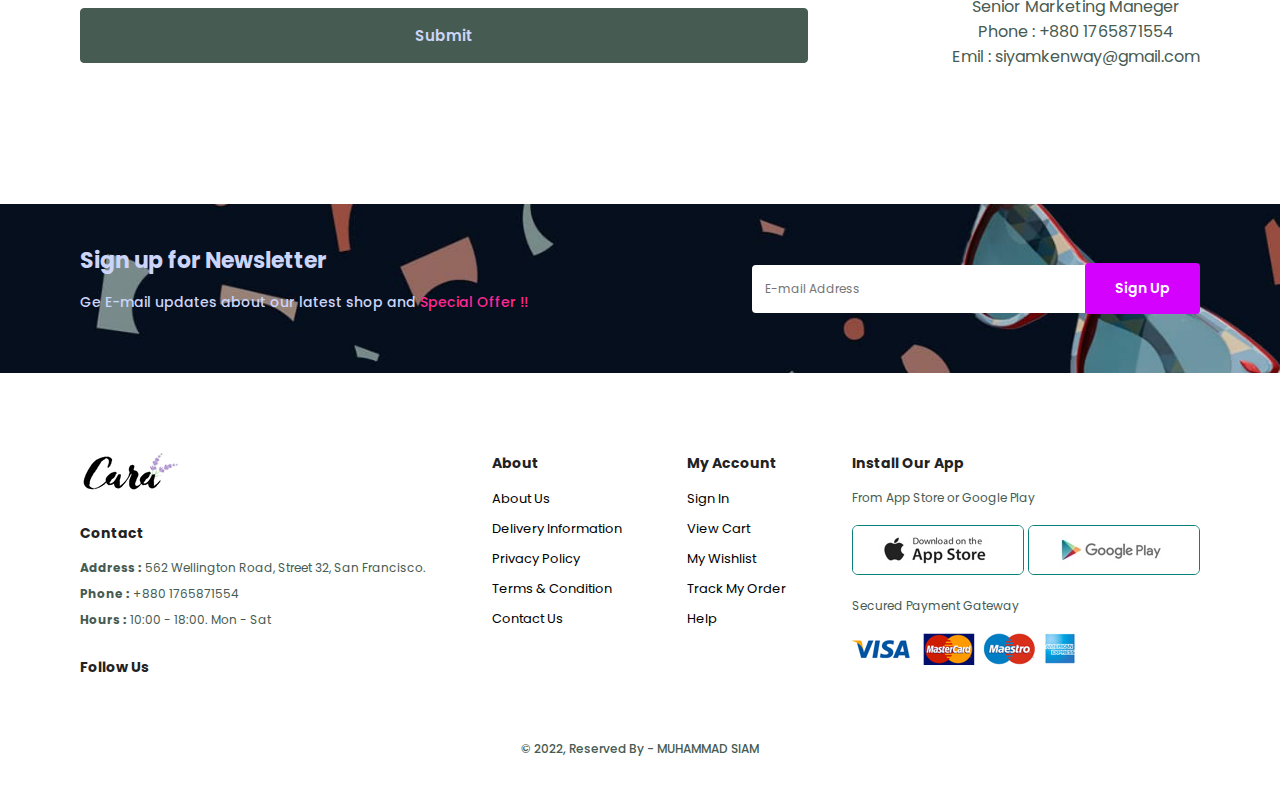
<file: contact.html>
<!DOCTYPE html>
<html lang="en">
  <head>
    <meta charset="UTF-8" />
    <meta http-equiv="X-UA-Compatible" content="IE=edge" />
    <meta name="viewport" content="width=device-width, initial-scale=1.0" />
    <link rel="stylesheet" href="./style.css" />
    <link
      rel="stylesheet"
      href="https://cdnjs.cloudflare.com/ajax/libs/font-awesome/6.1.1/css/all.min.css"
      integrity="sha512-KfkfwYDsLkIlwQp6LFnl8zNdLGxu9YAA1QvwINks4PhcElQSvqcyVLLD9aMhXd13uQjoXtEKNosOWaZqXgel0g=="
      crossorigin="anonymous"
      referrerpolicy="no-referrer"
    />
    <title>Document</title>
  </head>
  <body>
    <!-- Header starts -->
    <section id="header">
      <a href="#"><img class="logo" src="./img/logo.png" alt="" /></a>

      <div>
        <ul id="navbar">
          <li><a href="index.html">Home</a></li>
          <li><a href="shop.html">Shop</a></li>
          <li><a href="blog.html">Blog</a></li>
          <li><a href="about.html">About</a></li>
          <li><a class="active" href="contact.html">Contact</a></li>
          <li id="lg-bag">
            <a href="cart.html"><i class="fa-solid fa-cart-shopping"></i></a>
          </li>
          <a href="#" id="close"><i class="fa-solid fa-xmark"></i></a>
        </ul>
      </div>
      <div id="mobile">
        <a href="cart.html"><i class="fa-solid fa-cart-shopping"></i></a>
        <i id="bar" class="fas fa-outdent"></i>
      </div>
    </section>
    <!-- HEader ends -->

    <!-- hero starts -->
    <section id="blog-header" class="contact-header">
      <h2>Contact Us</h2>
      <p>Contact Us for Any Kind of Query.</p>
    </section>
    <!-- hero ends -->

    <!-- contact section starts -->
    <section id="contact-details" class="section-p1">
      <div class="details">
        <span>Get in Touch</span>
        <h2>Visit Our Any Showroom Today</h2>
        <h3>Head Office</h3>
        <div>
          <li>
            <i class="fa-solid fa-location-dot"></i>
            <p>Brahmanbaria, Kalishema</p>
          </li>
          <li>
            <i class="fa-solid fa-envelope"></i>
            <p>siyamkenway@gmail.com</p>
          </li>
          <li>
            <i class="fa-solid fa-phone"></i>
            <p>+880 1765871554</p>
          </li>
          <li>
            <i class="fa-solid fa-clock"></i>
            <p>Monday to Saturday. 9:00am to 16:00pm</p>
          </li>
        </div>
      </div>

      <div class="map">
        <iframe
          src="https://www.google.com/maps/embed?pb=!1m14!1m12!1m3!1d14583.871568493458!2d91.1065283!3d23.9615755!2m3!1f0!2f0!3f0!3m2!1i1024!2i768!4f13.1!5e0!3m2!1sen!2sbd!4v1649349669979!5m2!1sen!2sbd"
          width="600"
          height="450"
          style="border: 0"
          allowfullscreen=""
          loading="lazy"
          referrerpolicy="no-referrer-when-downgrade"
        ></iframe>
      </div>
    </section>
    <!-- about section ends -->

    <!-- form -->
    <section id="form-details" class="section-p1">
      <form action="">
        <span>Leave a Message</span>
        <h3>We Would Love to Hear From You</h3>
        <input type="text" placeholder="Your Name" name="" id="" />
        <input type="email" placeholder="E-mail" />
        <input type="ext" placeholder="Subject" />
        <textarea
          name=""
          id=""
          cols="30"
          rows="10"
          placeholder="Your Message"
        ></textarea>
        <button class="normal">Submit</button>
      </form>

      <div class="people">
        <div>
          <img src="./img/people/1.png" alt="" />
          <p>
            <span>Mr Michel Jackson</span> Senior Marketing Maneger <br />Phone
            : +880 1765871554 <br />Emil : siyamkenway@gmail.com
          </p>
        </div>
        <div>
          <img src="./img/people/3.png" alt="" />
          <p>
            <span>Mr Michel Jackson</span> Senior Marketing Maneger <br />Phone
            : +880 1765871554 <br />Emil : siyamkenway@gmail.com
          </p>
        </div>
        <div>
          <img src="./img/people/2.png" alt="" />
          <p>
            <span>Mr Michel Jackson</span> Senior Marketing Maneger <br />Phone
            : +880 1765871554 <br />Emil : siyamkenway@gmail.com
          </p>
        </div>
      </div>
    </section>

    <!-- News letter starts -->
    <section id="newsletter" class="section-p1 section-m1">
      <div class="newsText">
        <h4>Sign up for Newsletter</h4>
        <p>
          Ge E-mail updates about our latest shop and
          <span>Special Offer !!</span>
        </p>
      </div>
      <div class="form">
        <input type="email" placeholder="E-mail Address" name="" id="" />
        <button class="normal">Sign Up</button>
      </div>
    </section>
    <!-- News letter ends -->

    <!-- Footer starts -->
    <section id="footer" class="section-p1">
      <div class="col">
        <img class="logo" src="./img/logo.png" alt="" />
        <h4>Contact</h4>
        <p>
          <strong>Address : </strong> 562 Wellington Road, Street 32, San
          Francisco.
        </p>
        <p><strong>Phone : </strong> +880 1765871554</p>

        <p><strong>Hours : </strong> 10:00 - 18:00. Mon - Sat</p>
        <div class="follow">
          <h4>Follow Us</h4>
          <div class="icons">
            <a href=""><i class="fab fa-facebook-square"></i></a>
            <a href=""><i class="fab fa-instagram-square"></i></a>
            <a href=""><i class="fab fa-twitter-square"></i></a>
            <a href=""><i class="fab fa-youtube-square"></i></a>
            <a href=""><i class="fab fa-pinterest-square"></i></a>
          </div>
        </div>
      </div>

      <div class="col">
        <h4>About</h4>
        <a href="">About Us</a>
        <a href="">Delivery Information</a>
        <a href="">Privacy Policy</a>
        <a href="">Terms & Condition</a>
        <a href="">Contact Us</a>
      </div>

      <div class="col">
        <h4>My Account</h4>
        <a href="">Sign In</a>
        <a href="">View Cart</a>
        <a href="">My Wishlist</a>
        <a href="">Track My Order</a>
        <a href="">Help</a>
      </div>

      <div class="col install">
        <h4>Install Our App</h4>
        <p>From App Store or Google Play</p>
        <div class="row">
          <img src="./img/pay/app.jpg" alt="" />
          <img src="./img/pay/play.jpg" alt="" />
        </div>
        <p>Secured Payment Gateway</p>
        <img src="./img/pay/pay.png" alt="" />
      </div>

      <div class="copyright">
        <p>&copy; 2022, Reserved By - MUHAMMAD SIAM</p>
      </div>
    </section>
    <!-- Footer ends -->
    <script src="./script.js"></script>
  </body>
</html>
</file>
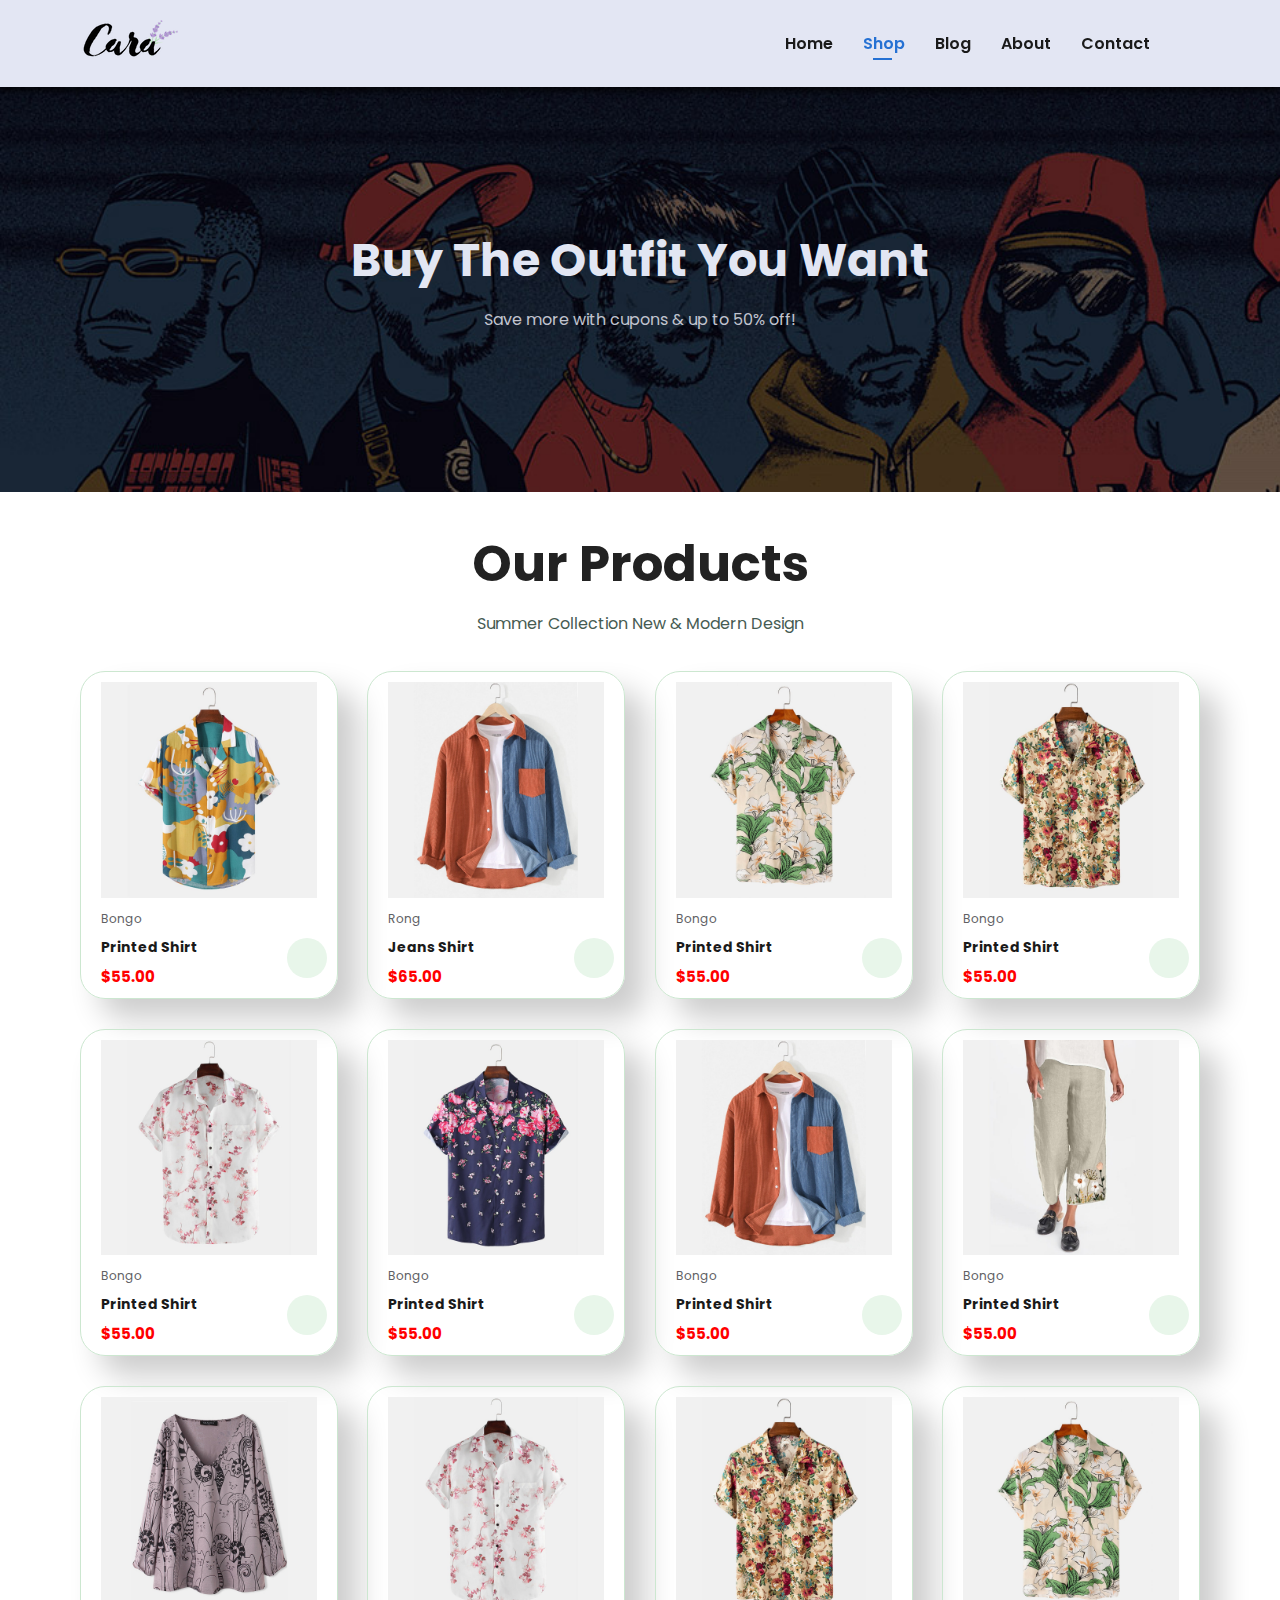
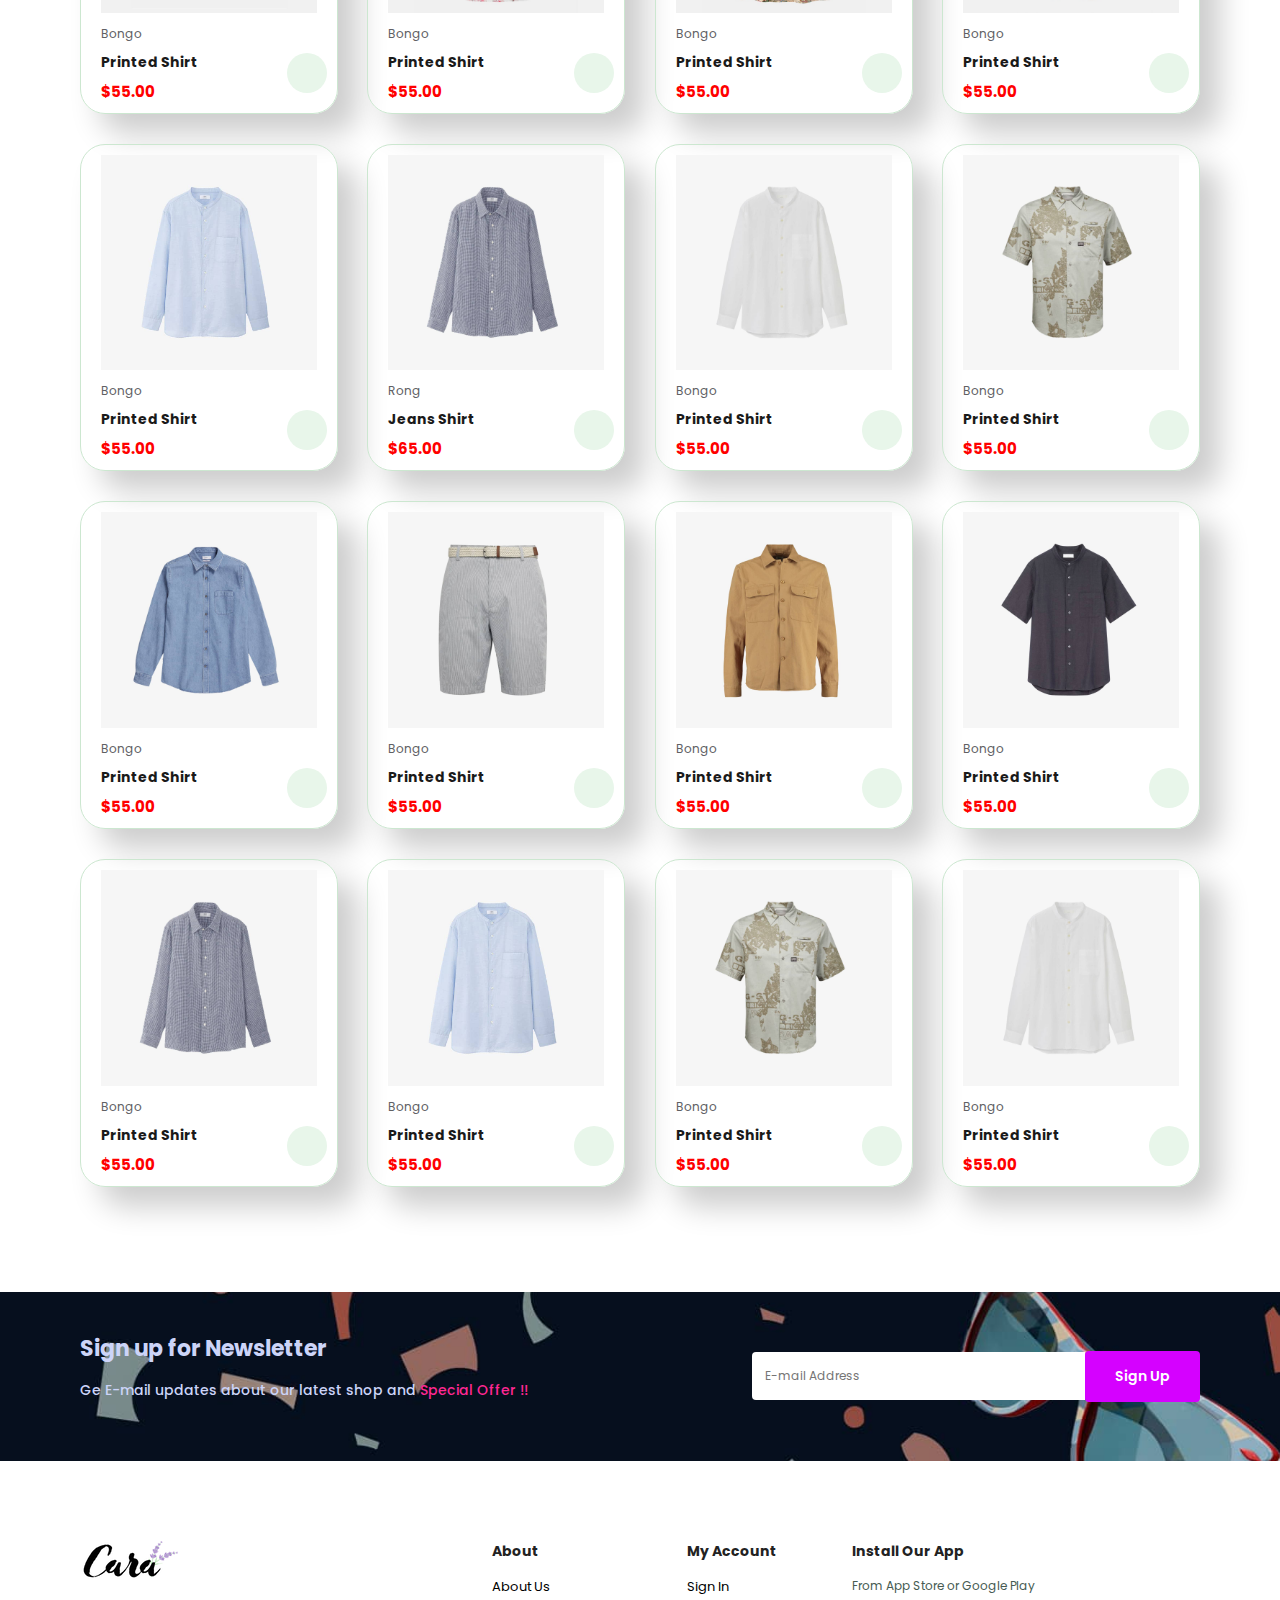
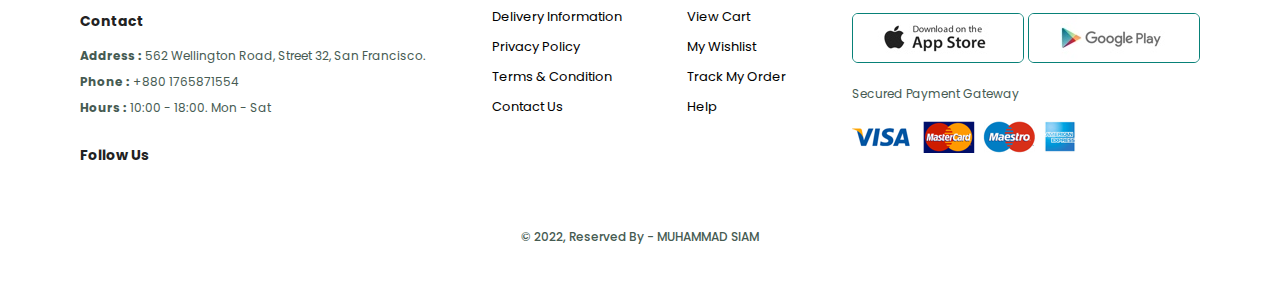
<file: shop.html>
<!DOCTYPE html>
<html lang="en">
  <head>
    <meta charset="UTF-8" />
    <meta http-equiv="X-UA-Compatible" content="IE=edge" />
    <meta name="viewport" content="width=device-width, initial-scale=1.0" />
    <link rel="stylesheet" href="./style.css" />
    <link
      rel="stylesheet"
      href="https://cdnjs.cloudflare.com/ajax/libs/font-awesome/6.1.1/css/all.min.css"
      integrity="sha512-KfkfwYDsLkIlwQp6LFnl8zNdLGxu9YAA1QvwINks4PhcElQSvqcyVLLD9aMhXd13uQjoXtEKNosOWaZqXgel0g=="
      crossorigin="anonymous"
      referrerpolicy="no-referrer"
    />
    <title>Document</title>
  </head>
  <body>
    <!-- Header starts -->
    <section id="header">
      <a href="#"><img class="logo" src="./img/logo.png" alt="" /></a>

      <div>
        <ul id="navbar">
          <li><a href="index.html">Home</a></li>
          <li><a class="active" href="shop.html">Shop</a></li>
          <li><a href="blog.html">Blog</a></li>
          <li><a href="about.html">About</a></li>
          <li><a href="contact.html">Contact</a></li>
          <li id="lg-bag">
            <a href="cart.html"><i class="fa-solid fa-cart-shopping"></i></a>
          </li>
          <a href="#" id="close"><i class="fa-solid fa-xmark"></i></a>
        </ul>
      </div>
      <div id="mobile">
        <a href="cart.html"><i class="fa-solid fa-cart-shopping"></i></a>
        <i id="bar" class="fas fa-outdent"></i>
      </div>
    </section>
    <!-- HEader ends -->

    <!-- hero starts -->
    <section id="page-header">
      <h2>Buy The Outfit You Want</h2>
      <p>Save more with cupons & up to 50% off!</p>
    </section>
    <!-- hero ends -->

    <!-- Feature starts -->
    <!-- feature products -->
    <section id="product1" class="section-p1">
      <h1>Our Products</h1>
      <p>Summer Collection New & Modern Design</p>
      <div class="pro-container">
        <div class="pro">
          <img src="./img//products/f1.jpg" alt="" />
          <div class="des">
            <span>Bongo</span>
            <h5>Printed Shirt</h5>
            <div class="star">
              <i class="fas fa-star"></i>
              <i class="fas fa-star"></i>
              <i class="fas fa-star"></i>
              <i class="fas fa-star"></i>
              <i class="fas fa-star"></i>
            </div>
            <h4>$55.00</h4>
          </div>
          <a href="#"><i class="fas fa-shopping-cart cart"></i></a>
        </div>
        <div class="pro">
          <img src="./img//products/f6.jpg" alt="" />
          <div class="des">
            <span>Rong</span>
            <h5>Jeans Shirt</h5>
            <div class="star">
              <i class="fas fa-star"></i>
              <i class="fas fa-star"></i>
              <i class="fas fa-star"></i>
              <i class="fas fa-star"></i>
              <i class="fas fa-star"></i>
            </div>
            <h4>$65.00</h4>
          </div>
          <a href="#"><i class="fas fa-shopping-cart cart"></i></a>
        </div>
        <div class="pro">
          <img src="./img//products/f2.jpg" alt="" />
          <div class="des">
            <span>Bongo</span>
            <h5>Printed Shirt</h5>
            <div class="star">
              <i class="fas fa-star"></i>
              <i class="fas fa-star"></i>
              <i class="fas fa-star"></i>
              <i class="fas fa-star"></i>
              <i class="fas fa-star"></i>
            </div>
            <h4>$55.00</h4>
          </div>
          <a href="#"><i class="fas fa-shopping-cart cart"></i></a>
        </div>
        <div class="pro">
          <img src="./img//products/f3.jpg" alt="" />
          <div class="des">
            <span>Bongo</span>
            <h5>Printed Shirt</h5>
            <div class="star">
              <i class="fas fa-star"></i>
              <i class="fas fa-star"></i>
              <i class="fas fa-star"></i>
              <i class="fas fa-star"></i>
              <i class="fas fa-star"></i>
            </div>
            <h4>$55.00</h4>
          </div>
          <a href="#"><i class="fas fa-shopping-cart cart"></i></a>
        </div>
        <div class="pro">
          <img src="./img//products/f4.jpg" alt="" />
          <div class="des">
            <span>Bongo</span>
            <h5>Printed Shirt</h5>
            <div class="star">
              <i class="fas fa-star"></i>
              <i class="fas fa-star"></i>
              <i class="fas fa-star"></i>
              <i class="fas fa-star"></i>
              <i class="fas fa-star"></i>
            </div>
            <h4>$55.00</h4>
          </div>
          <a href="#"><i class="fas fa-shopping-cart cart"></i></a>
        </div>
        <div class="pro">
          <img src="./img//products/f5.jpg" alt="" />
          <div class="des">
            <span>Bongo</span>
            <h5>Printed Shirt</h5>
            <div class="star">
              <i class="fas fa-star"></i>
              <i class="fas fa-star"></i>
              <i class="fas fa-star"></i>
              <i class="fas fa-star"></i>
              <i class="fas fa-star"></i>
            </div>
            <h4>$55.00</h4>
          </div>
          <a href="#"><i class="fas fa-shopping-cart cart"></i></a>
        </div>
        <div class="pro">
          <img src="./img//products/f6.jpg" alt="" />
          <div class="des">
            <span>Bongo</span>
            <h5>Printed Shirt</h5>
            <div class="star">
              <i class="fas fa-star"></i>
              <i class="fas fa-star"></i>
              <i class="fas fa-star"></i>
              <i class="fas fa-star"></i>
              <i class="fas fa-star"></i>
            </div>
            <h4>$55.00</h4>
          </div>
          <a href="#"><i class="fas fa-shopping-cart cart"></i></a>
        </div>
        <div class="pro">
          <img src="./img//products/f7.jpg" alt="" />
          <div class="des">
            <span>Bongo</span>
            <h5>Printed Shirt</h5>
            <div class="star">
              <i class="fas fa-star"></i>
              <i class="fas fa-star"></i>
              <i class="fas fa-star"></i>
              <i class="fas fa-star"></i>
              <i class="fas fa-star"></i>
            </div>
            <h4>$55.00</h4>
          </div>
          <a href="#"><i class="fas fa-shopping-cart cart"></i></a>
        </div>
        <div class="pro">
          <img src="./img//products/f8.jpg" alt="" />
          <div class="des">
            <span>Bongo</span>
            <h5>Printed Shirt</h5>
            <div class="star">
              <i class="fas fa-star"></i>
              <i class="fas fa-star"></i>
              <i class="fas fa-star"></i>
              <i class="fas fa-star"></i>
              <i class="fas fa-star"></i>
            </div>
            <h4>$55.00</h4>
          </div>
          <a href="#"><i class="fas fa-shopping-cart cart"></i></a>
        </div>
        <div class="pro">
          <img src="./img//products/f4.jpg" alt="" />
          <div class="des">
            <span>Bongo</span>
            <h5>Printed Shirt</h5>
            <div class="star">
              <i class="fas fa-star"></i>
              <i class="fas fa-star"></i>
              <i class="fas fa-star"></i>
              <i class="fas fa-star"></i>
              <i class="fas fa-star"></i>
            </div>
            <h4>$55.00</h4>
          </div>
          <a href="#"><i class="fas fa-shopping-cart cart"></i></a>
        </div>
        <div class="pro">
          <img src="./img//products/f3.jpg" alt="" />
          <div class="des">
            <span>Bongo</span>
            <h5>Printed Shirt</h5>
            <div class="star">
              <i class="fas fa-star"></i>
              <i class="fas fa-star"></i>
              <i class="fas fa-star"></i>
              <i class="fas fa-star"></i>
              <i class="fas fa-star"></i>
            </div>
            <h4>$55.00</h4>
          </div>
          <a href="#"><i class="fas fa-shopping-cart cart"></i></a>
        </div>
        <div class="pro">
          <img src="./img//products/f2.jpg" alt="" />
          <div class="des">
            <span>Bongo</span>
            <h5>Printed Shirt</h5>
            <div class="star">
              <i class="fas fa-star"></i>
              <i class="fas fa-star"></i>
              <i class="fas fa-star"></i>
              <i class="fas fa-star"></i>
              <i class="fas fa-star"></i>
            </div>
            <h4>$55.00</h4>
          </div>
          <a href="#"><i class="fas fa-shopping-cart cart"></i></a>
        </div>

        <div class="pro">
          <img src="./img//products/n1.jpg" alt="" />
          <div class="des">
            <span>Bongo</span>
            <h5>Printed Shirt</h5>
            <div class="star">
              <i class="fas fa-star"></i>
              <i class="fas fa-star"></i>
              <i class="fas fa-star"></i>
              <i class="fas fa-star"></i>
              <i class="fas fa-star"></i>
            </div>
            <h4>$55.00</h4>
          </div>
          <a href="#"><i class="fas fa-shopping-cart cart"></i></a>
        </div>
        <div class="pro">
          <img src="./img//products/n2.jpg" alt="" />
          <div class="des">
            <span>Rong</span>
            <h5>Jeans Shirt</h5>
            <div class="star">
              <i class="fas fa-star"></i>
              <i class="fas fa-star"></i>
              <i class="fas fa-star"></i>
              <i class="fas fa-star"></i>
              <i class="fas fa-star"></i>
            </div>
            <h4>$65.00</h4>
          </div>
          <a href="#"><i class="fas fa-shopping-cart cart"></i></a>
        </div>
        <div class="pro">
          <img src="./img//products/n3.jpg" alt="" />
          <div class="des">
            <span>Bongo</span>
            <h5>Printed Shirt</h5>
            <div class="star">
              <i class="fas fa-star"></i>
              <i class="fas fa-star"></i>
              <i class="fas fa-star"></i>
              <i class="fas fa-star"></i>
              <i class="fas fa-star"></i>
            </div>
            <h4>$55.00</h4>
          </div>
          <a href="#"><i class="fas fa-shopping-cart cart"></i></a>
        </div>
        <div class="pro">
          <img src="./img//products/n4.jpg" alt="" />
          <div class="des">
            <span>Bongo</span>
            <h5>Printed Shirt</h5>
            <div class="star">
              <i class="fas fa-star"></i>
              <i class="fas fa-star"></i>
              <i class="fas fa-star"></i>
              <i class="fas fa-star"></i>
              <i class="fas fa-star"></i>
            </div>
            <h4>$55.00</h4>
          </div>
          <a href="#"><i class="fas fa-shopping-cart cart"></i></a>
        </div>
        <div class="pro">
          <img src="./img//products/n5.jpg" alt="" />
          <div class="des">
            <span>Bongo</span>
            <h5>Printed Shirt</h5>
            <div class="star">
              <i class="fas fa-star"></i>
              <i class="fas fa-star"></i>
              <i class="fas fa-star"></i>
              <i class="fas fa-star"></i>
              <i class="fas fa-star"></i>
            </div>
            <h4>$55.00</h4>
          </div>
          <a href="#"><i class="fas fa-shopping-cart cart"></i></a>
        </div>
        <div class="pro">
          <img src="./img//products/n6.jpg" alt="" />
          <div class="des">
            <span>Bongo</span>
            <h5>Printed Shirt</h5>
            <div class="star">
              <i class="fas fa-star"></i>
              <i class="fas fa-star"></i>
              <i class="fas fa-star"></i>
              <i class="fas fa-star"></i>
              <i class="fas fa-star"></i>
            </div>
            <h4>$55.00</h4>
          </div>
          <a href="#"><i class="fas fa-shopping-cart cart"></i></a>
        </div>
        <div class="pro">
          <img src="./img//products/n7.jpg" alt="" />
          <div class="des">
            <span>Bongo</span>
            <h5>Printed Shirt</h5>
            <div class="star">
              <i class="fas fa-star"></i>
              <i class="fas fa-star"></i>
              <i class="fas fa-star"></i>
              <i class="fas fa-star"></i>
              <i class="fas fa-star"></i>
            </div>
            <h4>$55.00</h4>
          </div>
          <a href="#"><i class="fas fa-shopping-cart cart"></i></a>
        </div>
        <div class="pro">
          <img src="./img//products/n8.jpg" alt="" />
          <div class="des">
            <span>Bongo</span>
            <h5>Printed Shirt</h5>
            <div class="star">
              <i class="fas fa-star"></i>
              <i class="fas fa-star"></i>
              <i class="fas fa-star"></i>
              <i class="fas fa-star"></i>
              <i class="fas fa-star"></i>
            </div>
            <h4>$55.00</h4>
          </div>
          <a href="#"><i class="fas fa-shopping-cart cart"></i></a>
        </div>
        <div class="pro">
          <img src="./img//products/n2.jpg" alt="" />
          <div class="des">
            <span>Bongo</span>
            <h5>Printed Shirt</h5>
            <div class="star">
              <i class="fas fa-star"></i>
              <i class="fas fa-star"></i>
              <i class="fas fa-star"></i>
              <i class="fas fa-star"></i>
              <i class="fas fa-star"></i>
            </div>
            <h4>$55.00</h4>
          </div>
          <a href="#"><i class="fas fa-shopping-cart cart"></i></a>
        </div>
        <div class="pro">
          <img src="./img//products/n1.jpg" alt="" />
          <div class="des">
            <span>Bongo</span>
            <h5>Printed Shirt</h5>
            <div class="star">
              <i class="fas fa-star"></i>
              <i class="fas fa-star"></i>
              <i class="fas fa-star"></i>
              <i class="fas fa-star"></i>
              <i class="fas fa-star"></i>
            </div>
            <h4>$55.00</h4>
          </div>
          <a href="#"><i class="fas fa-shopping-cart cart"></i></a>
        </div>
        <div class="pro">
          <img src="./img//products/n4.jpg" alt="" />
          <div class="des">
            <span>Bongo</span>
            <h5>Printed Shirt</h5>
            <div class="star">
              <i class="fas fa-star"></i>
              <i class="fas fa-star"></i>
              <i class="fas fa-star"></i>
              <i class="fas fa-star"></i>
              <i class="fas fa-star"></i>
            </div>
            <h4>$55.00</h4>
          </div>
          <a href="#"><i class="fas fa-shopping-cart cart"></i></a>
        </div>
        <div class="pro">
          <img src="./img//products/n3.jpg" alt="" />
          <div class="des">
            <span>Bongo</span>
            <h5>Printed Shirt</h5>
            <div class="star">
              <i class="fas fa-star"></i>
              <i class="fas fa-star"></i>
              <i class="fas fa-star"></i>
              <i class="fas fa-star"></i>
              <i class="fas fa-star"></i>
            </div>
            <h4>$55.00</h4>
          </div>
          <a href="#"><i class="fas fa-shopping-cart cart"></i></a>
        </div>
      </div>
    </section>
    <!-- Products Ends -->

    <!-- News letter starts -->
    <section id="newsletter" class="section-p1 section-m1">
      <div class="newsText">
        <h4>Sign up for Newsletter</h4>
        <p>
          Ge E-mail updates about our latest shop and
          <span>Special Offer !!</span>
        </p>
      </div>
      <div class="form">
        <input type="email" placeholder="E-mail Address" name="" id="" />
        <button class="normal">Sign Up</button>
      </div>
    </section>
    <!-- News letter ends -->

    <!-- Footer starts -->
    <section id="footer" class="section-p1">
      <div class="col">
        <img class="logo" src="./img/logo.png" alt="" />
        <h4>Contact</h4>
        <p>
          <strong>Address : </strong> 562 Wellington Road, Street 32, San
          Francisco.
        </p>
        <p><strong>Phone : </strong> +880 1765871554</p>

        <p><strong>Hours : </strong> 10:00 - 18:00. Mon - Sat</p>
        <div class="follow">
          <h4>Follow Us</h4>
          <div class="icons">
            <a href=""><i class="fab fa-facebook-square"></i></a>
            <a href=""><i class="fab fa-instagram-square"></i></a>
            <a href=""><i class="fab fa-twitter-square"></i></a>
            <a href=""><i class="fab fa-youtube-square"></i></a>
            <a href=""><i class="fab fa-pinterest-square"></i></a>
          </div>
        </div>
      </div>

      <div class="col">
        <h4>About</h4>
        <a href="">About Us</a>
        <a href="">Delivery Information</a>
        <a href="">Privacy Policy</a>
        <a href="">Terms & Condition</a>
        <a href="">Contact Us</a>
      </div>

      <div class="col">
        <h4>My Account</h4>
        <a href="">Sign In</a>
        <a href="">View Cart</a>
        <a href="">My Wishlist</a>
        <a href="">Track My Order</a>
        <a href="">Help</a>
      </div>

      <div class="col install">
        <h4>Install Our App</h4>
        <p>From App Store or Google Play</p>
        <div class="row">
          <img src="./img/pay/app.jpg" alt="" />
          <img src="./img/pay/play.jpg" alt="" />
        </div>
        <p>Secured Payment Gateway</p>
        <img src="./img/pay/pay.png" alt="" />
      </div>

      <div class="copyright">
        <p>&copy; 2022, Reserved By - MUHAMMAD SIAM</p>
      </div>
    </section>
    <!-- Footer ends -->
    <script src="./script.js"></script>
  </body>
</html>
</file>
<file: style.css>
@import url("https://fonts.googleapis.com/css2?family=Poppins:ital,wght@0,100;0,200;0,300;0,400;0,500;0,600;0,700;1,100;1,200;1,600&display=swap");

/* ----------GLOBAL CLASSES STARTS HERE-------- */

* {
  margin: 0;
  padding: 0;
  box-sizing: border-box;
  font-family: "Poppins", sans-serif;
}

h1 {
  font-size: 50px;
  line-height: 64px;
  color: #222;
}

h2 {
  font-size: 46px;
  line-height: 64px;
  color: #222;
}

h4 {
  font-size: 20px;
  color: #222;
}

h6 {
  font-weight: 700;
  font-size: 12px;
}

p {
  font-size: 16px;
  color: #465b52;
  margin: 15px 0 20px 0;
}

.section-p1 {
  padding: 40px 80px;
}

.section-m1 {
  margin: 40px 0;
}

body {
  width: 100%;
}

button.normal {
  font-size: 14px;
  font-weight: 600;
  padding: 15px 30px;
  color: #000;
  background-color: #fff;
  border-radius: 4px;
  cursor: pointer;
  border: none;
  outline: none;
  transition: 0.4s;
}
button.white {
  font-size: 13px;
  font-weight: 600;
  padding: 11px 18px;
  color: rgb(255, 255, 255);
  background-color: transparent;
  cursor: pointer;
  border: 1px solid #fff;
  outline: none;
  transition: 0.4s;
  margin-top: 20px;
}
button.white:hover {
  color: rgb(8, 95, 42);
  background-color: transparent;
  border: 1px solid rgb(8, 95, 42);
}

/* ----------GLOBAL CLASSES ENDS HERE-------- */

/* header */

#header {
  display: flex;
  align-items: center;
  justify-content: space-between;
  padding: 20px 80px;
  background-color: #e3e6f3;
  box-shadow: 0 5px 5px rgba(0, 0, 0, 0.6);
  z-index: 10;
  position: sticky;
  top: 0;
  left: 0;
}

#navbar {
  display: flex;
  align-items: center;
  justify-content: center;
}

ul li {
  list-style: none;
  margin-right: 10px;
  padding: 0 10px;
  position: relative;
}

ul li a {
  text-decoration: none;
  color: #1a1a1a;
  font-size: 16px;
  font-weight: 600;
  transition: 0.4s;
}

ul li a:hover,
ul li a.active {
  color: #2571d3;
}
#mobile {
  display: none;
  align-items: center;
}
#close {
  display: none;
}

ul li a.active::after,
ul li a:hover::after {
  content: "";
  width: 30%;
  height: 2px;
  background-color: #fff;
  background: #2571d3;
  position: absolute;
  bottom: -4px;
  left: 20px;
}

/* ----------------hero---------- */
#hero {
  background-image: url("./img//hero4.png");
  height: 90vh;
  width: 100%;
  background-position: top 25% right 0;
  background-size: cover;
  padding: 0 70px;
  display: flex;
  flex-direction: column;
  align-items: flex-start;
  justify-content: center;
}

#hero h4 {
  padding-bottom: 15px;
}

#hero h1 {
  color: #2571d3;
}

#hero button {
  background-image: url("./img/button.png");
  background-color: transparent;
  color: #088178;
  border: none;
  font-weight: bold;
  font-size: 16px;
  cursor: pointer;
  padding: 14px 80px 14px 65px;
  background-repeat: no-repeat;
}

/*------- features ---------*/

#features {
  display: flex;
  align-items: center;
  justify-content: space-between;
  flex-wrap: wrap;
}

#features .fe-box {
  width: 180px;
  text-align: center;
  padding: 25px 15px;
  box-shadow: 20px 20px 34px rgba(0, 0, 0, 0.3);
  border: 1px solid #cce7d0;
  border-radius: 4px;
  margin: 15px 0;
}

#features .fe-box:hover {
  box-shadow: 25px 25px 34px rgba(0, 62, 221, 0.1);
}
#features .fe-box img {
  width: 100%;
  margin-bottom: 5px;
}

#features .fe-box h6 {
  padding: 9px 8px 6px 8px;
  line-height: 1;
  border-radius: 4px;
  color: #088178;
  background-color: #fddde4;
  display: inline-block;
}

#features .fe-box:nth-child(2) h6 {
  background-color: #cdebbc;
}
#features .fe-box:nth-child(3) h6 {
  background-color: #d1e8f2;
}
#features .fe-box:nth-child(4) h6 {
  background-color: #ccd4f8;
}
#features .fe-box:nth-child(5) h6 {
  background-color: #f6dbf6;
}
#features .fe-box:nth-child(6) h6 {
  background-color: #fff2e5;
}

/* feature product */

#product1 {
  text-align: center;
}

#product1 .pro {
  width: 23%;
  min-width: 250px;
  padding: 10px 20px;
  border: 1px solid #cce7d0;
  border-radius: 25px;
  cursor: pointer;
  box-shadow: 20px 20px 30px rgba(0, 0, 0, 0.2);
  margin: 15px 0;
  transition: 0.4s;
  position: relative;
}
#product1 .pro:hover {
  box-shadow: 20px 20px 30px rgba(0, 0, 0, 0.6);
}

#product1 .pro img {
  width: 100%;
}

#product1 .pro .des {
  text-align: left;
}

#product1 .pro .des span {
  color: #606063;
  font-size: 12px;
}

#product1 .pro .des i {
  font-size: 12px;
  color: rgb(236, 175, 5);
}
#product1 .pro .des h5 {
  padding-top: 7px;
  color: #1a1a1a;
  font-size: 14px;
}

#product1 .pro .des h4 {
  padding-top: 7px;
  font-size: 15px;
  font-weight: 700;
  color: red;
}

#product1 .pro .cart {
  width: 40px;
  height: 40px;
  line-height: 40px;
  border-radius: 50px;
  background-color: #e8f6ea;
  color: #070707;
  position: absolute;
  bottom: 20px;
  right: 10px;
  transition: 0.4s;
}

#product1 .pro .cart:hover {
  background-color: #070707;
  color: #e8f6ea;
}

#product1 .pro-container {
  display: flex;
  align-items: center;
  justify-content: space-between;
  flex-wrap: wrap;
}

/* Banner */
#banner {
  display: flex;
  flex-direction: column;
  justify-content: center;
  align-items: center;
  text-align: center;
  background-image: url("./img/banner/b2.jpg");
  width: 100%;
  height: 40vh;
  background-size: cover;
  background-position: center;
}

#banner h4 {
  color: #fff;
  font-size: 16px;
}

#banner h2 {
  color: #fff;
  font-size: 30px;
  padding: 10px 0;
}

#banner h2 span {
  color: rgb(235, 66, 66);
}

#banner button:hover {
  background-color: #088178;
  color: #fff;
}

/* sm banner */

#sm-banner {
  display: flex;
  justify-content: space-between;
  flex-wrap: wrap;
}
#sm-banner .banner-box {
  display: flex;
  flex-direction: column;
  justify-content: center;
  align-items: flex-start;
  background-image: url("./img/banner/b17.jpg");
  min-width: 580px;
  height: 50vh;
  background-size: cover;
  background-position: center;
  padding: 30px;
  margin-top: 20px;
}
#sm-banner .banner-box2 {
  background-image: url("./img/banner/b10.jpg");
}

#sm-banner h4 {
  color: #fff;
  font-size: 20px;
  font-weight: 300px;
}
#sm-banner h2 {
  color: #fff;
  font-size: 28px;
  font-weight: 500px;
}
#sm-banner span {
  color: #fff;
  font-size: 14px;
  font-weight: 400;
}

/* 3 banner section */
#banner3 {
  display: flex;
  justify-content: space-between;
  flex-wrap: wrap;
  padding: 20px 80px;
}

#banner3 .banner-box {
  display: flex;
  flex-direction: column;
  justify-content: center;
  align-items: flex-start;
  background-image: url("./img/banner/b7.jpg");
  min-width: 30%;
  height: 30vh;
  background-size: cover;
  background-position: center;
  padding: 20px;
  margin-top: 20px;
}

#banner3 .banner-box2 {
  background-image: url("./img/banner/b4.jpg");
}
#banner3 .banner-box3 {
  background-image: url("./img/banner/b18.jpg");
}
#banner3 .banner-box4 {
  background-image: url("./img/banner/b19.jpg");
}

#banner3 h2 {
  color: #fff;
  font-weight: 800;
  font-size: 22px;
}

#banner3 h3 {
  color: #ffd000;
  font-weight: 700;
  font-size: 16px;
}

/* newsletter section */
#newsletter {
  display: flex;
  align-items: center;
  justify-content: space-between;
  flex-wrap: wrap;
  margin-top: 50px;
  background-image: url("./img/banner/b2.jpg");
  background-position: 20% 30%;
  background-size: cover;
  background-repeat: no-repeat;
}

#newsletter h4 {
  font-size: 22px;
  font-weight: 700;
  color: #ccd4f8;
}
#newsletter p {
  font-size: 14px;
  font-weight: 500;
  color: #ccd4f8;
}

#newsletter p span {
  color: #ff2893;
}
#newsletter input {
  height: 3rem;
  padding: 0 1em;
  font-size: 12px;
  width: 100%;
  border: 1px solid transparent;
  border-radius: 4px;
  outline: none;
  border-top-right-radius: 0;
  border-bottom-right-radius: 0;
}

#newsletter .form {
  display: flex;
  width: 40%;
  align-items: center;
  white-space: nowrap;
  border-top-left-radius: 0;
  border-bottom-left-radius: 0;
}

#newsletter button {
  background: rgb(213, 1, 255);
  color: #fff;
}

/* ----footer -------- */

#footer {
  display: flex;
  flex-wrap: wrap;
  justify-content: space-between;
}
#footer .col {
  display: flex;
  flex-direction: column;
  align-items: flex-start;
  margin-bottom: 20px;
}

#footer .col a {
  font-size: 13px;
  text-decoration: none;
  color: #000;
  margin-bottom: 10px;
  transition: 0.4s;
}
#footer .col a:hover {
  color: rgb(0, 89, 255);
}

#footer .logo {
  margin-bottom: 30px;
}

#footer h4 {
  font-size: 14px;
  padding-bottom: 15px;
}
#footer p {
  font-size: 12px;
  margin: 0 0 8px 0;
}
#footer .follow {
  margin-top: 20px;
}
#footer .follow i {
  color: #465b52;
  padding-right: 4px;
  cursor: pointer;
  font-size: 18px;
  transition: 0.4s;
}
#footer .follow i:hover {
  color: #0051ff;
}

#footer .install .row img {
  border: 1px solid #088178;
  border-radius: 6px;
}

#footer .install img {
  margin: 10px 0 15px 0;
}

#footer .copyright {
  width: 100%;
  text-align: center;
  font-weight: 500;
}

/* ------------------product page--------- */

#page-header {
  background-image: url(./img/banner/b1.jpg);
  width: 100%;
  height: 45vh;
  background-size: cover;
  background-repeat: no-repeat;
  display: flex;
  flex-direction: column;
  justify-content: center;
  text-align: center;
  padding: 14px;
}

#page-header h2 {
  color: #e2e6f3;
}

#page-header p {
  color: #c1c4cf;
}

/* blog header */
#blog-header {
  background-image: url(./img/banner/b19.jpg);
  width: 100%;
  height: 45vh;
  background-size: cover;
  background-repeat: no-repeat;
  display: flex;
  flex-direction: column;
  justify-content: center;
  text-align: center;
  padding: 14px;
}

#blog-header h2 {
  color: #d4e7f3;
}

#blog-header p {
  color: #000000;
}

#blog {
  padding: 150px 150px 0 150px;
}

#blog .blog-box {
  display: flex;
  align-items: center;
  width: 100%;
  position: relative;
  padding-bottom: 90px;
}

#blog .blog-img {
  width: 50%;
  margin-right: 40px;
}

#blog img {
  width: 100%;
  height: 300px;
  object-fit: cover;
}

#blog .blog-details {
  width: 50%;
}
#blog .blog-details a {
  text-decoration: none;
  font-size: 15px;
  color: #000;
  font-weight: 500;
  position: relative;
}

#blog .blog-details a::after {
  content: "";
  width: 50px;
  height: 2px;
  background-color: #000;
  position: absolute;
  top: 4px;
  right: -60px;
}

#blog .blog-box h1 {
  position: absolute;
  top: -40px;
  left: 0;
  font-size: 55px;
  font-weight: 600;
  color: #606063;
  z-index: -1;
}

/* -----------------About us page--------------- */
#blog-header.about-header {
  background-image: url("./img/about/banner.png");
}

#blog-header.about-header p {
  color: #c1c4cf;
}

#about-head {
  display: flex;
  align-items: center;
}

#about-head img {
  width: 50%;
  height: auto;
}
#about-head div {
  padding-left: 40px;
}

#about-app {
  text-align: center;
}

#about-app video {
  width: 70%;
  height: 100%;
  margin: 30px auto 0 0;
}

/* ----------------------contact Us Page------------- */

#blog-header.contact-header {
  background-image: url("./img/contact/julian-hochgesang-Dkn8-zPIbwo-unsplash.jpg");
  background-position: 20% 30%;
}

#blog-header.contact-header h2 {
  color: rgb(85, 215, 255);
  align-items: center;
  justify-content: space-between;
}

#blog-header.contact-header p {
  color: rgb(85, 110, 255);
}

#contact-details {
  display: flex;
}

#contact-details .details {
  width: 50%;
}

#contact-details .details span {
  font-size: 12px;
}

#contact-details .details h2 {
  font-size: 22px;
  line-height: 25px;
  padding: 20px 0;
}

#contact-details .details h3 {
  font-size: 16px;
  padding-bottom: 15px;
}

#contact-details .details li {
  list-style-type: none;
  display: flex;
  align-items: center;
  justify-content: flex-start;
  padding: 10px 0;
}

#contact-details .details i {
  font-size: 14px;
  padding: 22px;
}

#contact-details .details p {
  margin: 0;
  font-size: 14px;
}

#contact-details .map {
  width: 50%;
  height: 400px;
}
#contact-details .map iframe {
  width: 100%;
  height: 100%;
}

/* form */

#form-details form {
  width: 65%;
  display: flex;
  flex-direction: column;
}

#form-details form span,
h3 {
  text-align: center;
  object-fit: 10px;
  margin-bottom: 20px;
}

#form-details form input,
textarea {
  width: 100%;
  padding: 12px 15px;
  border: 1px solid #d1e8f2;
  outline: none;
  margin-bottom: 20px;
}

#form-details form button {
  background-color: #465b52;
  color: #ccd4f8;
  border: 1px solid #465b52;
  font-size: 15px;
  transition: 0.4s;
}

#form-details form button:hover {
  background-color: #ccd4f8;
  color: #465b52;
}

#form-details {
  display: flex;
  align-items: center;
  justify-content: space-between;
}

.people div {
  padding-bottom: 25px;
  margin-left: 30px;
  text-align: center;
}

.people div img {
  width: 65px;
  height: 65px;
  object-fit: cover;
  line-height: 25px;
}

.people div p span {
  display: block;
  font-size: 16px;
  font-weight: 600;
}

/* -----------Media Query Starts--------- */
@media (max-width: 799px) {
  .section-p1 {
    padding: 40px 40px;
  }
  body {
    overflow-x: hidden;
  }
  #navbar {
    display: flex;
    flex-direction: column;
    align-items: flex-start;
    justify-content: flex-start;
    position: fixed;
    top: 0;
    right: -300px;
    height: 100vh;
    width: 300px;
    background-color: #e3e6f3;
    box-shadow: 0 40px 60px rgba(0, 0, 0, 0.2);
    padding: 80px 0 0 10px;
    transition: 0.4s;
  }

  #navbar.active {
    right: 0px;
  }

  #navbar li {
    margin-bottom: 25px;
    font-size: 25px;
  }
  #mobile {
    display: flex;
    align-items: center;
  }

  #mobile i {
    color: #000;
    font-size: 24px;
    padding-left: 20px;
  }
  #close {
    display: initial;
    position: absolute;
    top: 30px;
    left: 30px;
    color: #222;
    font-size: 25px;
  }

  #lg-bag {
    display: none;
  }

  /* hero */
  #hero {
    height: 70vh;
    padding: 0 80px;
    background-position: 30% 30%;
  }

  #feature {
    justify-content: center;
  }

  #feature .fe-box {
    margin: 15px 15px;
  }
  #product1 .pro {
    margin: 15px;
  }

  #banner {
    height: 20vh;
  }

  #sm-banner .banner-box {
    min-width: 100%;
    height: 40vh;
  }

  #banner3 {
    padding: 0 40px;
  }

  #newsletter .form {
    width: 70%;
  }

  /* contact */
  #form-details {
    padding: 40px;
  }

  #form-details form {
    width: 50%;
  }
}

/* mobile screen  */
@media (max-width: 477px) {
  body {
    width: 100%;
    overflow-x: hidden;
  }
  .section-p1 {
    padding: 20px;
  }
  #navbar {
    padding: 70px 10px;
  }
  #hero {
    padding: 0 18px;
    background-position: 55%;
  }

  h2 {
    font-size: 20px;
  }
  h1 {
    font-size: 28px;
  }
  #feature {
    justify-content: space-between;
  }
  #feature .fe-box {
    width: 155px;
    margin: 0 0 15px 0;
  }

  #banner {
    height: 40vh;
  }

  #newsletter .form {
    width: 100%;
  }

  #product1 .pro-container {
    display: flex;
    align-items: flex-end;
    flex-wrap: wrap;
    justify-content: center !important;
  }

  /* product page */
  #page-header {
    height: 70vh;
    padding: 0 80px;
    background-position: 30% 30%;
  }
  #page-header h2 {
    font-size: 22px;
  }
  #page-header p {
    font-size: 12px;
  }

  /* blog- page */
  #blog-box {
    display: flex;
    flex-direction: column;
    align-items: flex-start;
  }

  #blog {
    padding: 100px 20px 0 20px;
  }
  #blog .blog-img {
    width: 100%;
    margin-top: 0;
    margin-bottom: 30px;
  }

  #blog .blog-details {
    width: 100%;
  }

  /* about us page */
  #about-head {
    display: flex;
    align-items: center;
    flex-direction: column;
  }

  #about-head img {
    width: 100%;
    margin-bottom: 20px;
  }

  #about-head div {
    padding-left: 0px;
  }

  #features {
    display: flex;
    align-items: center;
    justify-content: center;
    flex-wrap: wrap;
  }

  #about-app video {
    width: 100%;
    margin: 20px auto 0 0;
  }

  /* contact page */
  #contact-details {
    display: flex;
    flex-direction: column;
  }

  #contact-details .details {
    width: 100%;
    margin-bottom: 50px;
  }

  #contact-details .map {
    width: 100%;
  }

  #form-details {
    margin: 10px;
    padding: 30px 10px;
    flex-wrap: wrap;
    flex-direction: column;
  }
  #form-details form {
    width: 100%;
    margin-bottom: 80px;
  }
}
/* -----------Media Query Ends--------- */
</file>
